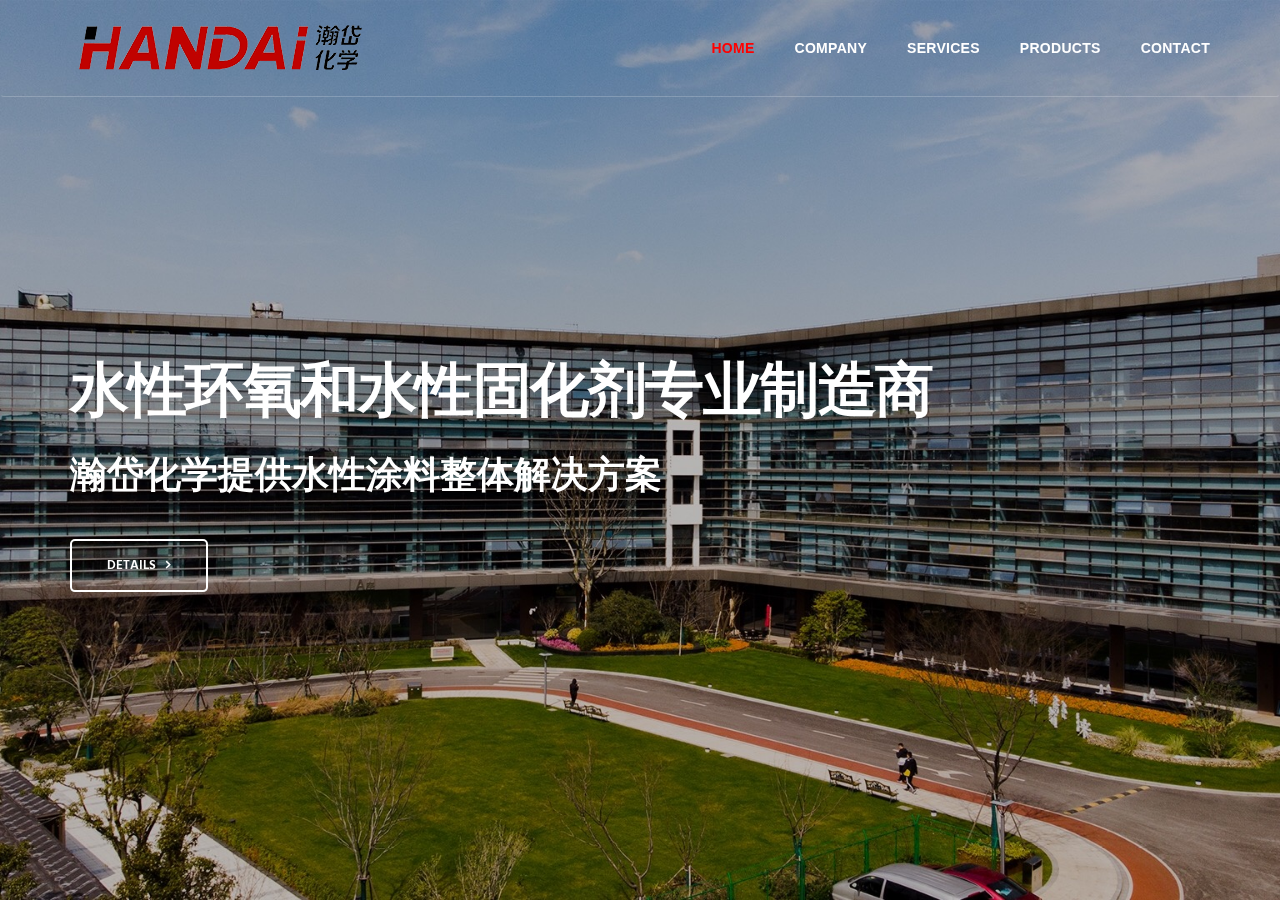
<file: index.html>
<!DOCTYPE html>
<html lang="en" class="no-js">
   
    <head>
        <meta charset="utf-8"/>
        <title>HanDai瀚岱化学</title>
        <meta http-equiv="X-UA-Compatible" content="IE=edge">
        <meta content="width=device-width, initial-scale=1" name="viewport"/>
        <meta content="FlameOnePage freebie theme for web startups by FairTech SEO." name="description"/>
        <meta content="FairTech" name="author"/>
        <link href="http://fonts.googleapis.com/css?family=Hind:300,400,500,600,700" rel="stylesheet" type="text/css">
		<link href="http://netdna.bootstrapcdn.com/font-awesome/4.0.3/css/font-awesome.css" rel="stylesheet">
        <link href="vendor/simple-line-icons/simple-line-icons.min.css" rel="stylesheet" type="text/css"/>
        <link href="vendor/bootstrap/css/bootstrap.min.css" rel="stylesheet" type="text/css"/>
        <link href="css/animate.css" rel="stylesheet">
        <link href="vendor/swiper/css/swiper.min.css" rel="stylesheet" type="text/css"/>
        <link href="css/layout.min.css" rel="stylesheet" type="text/css"/>
        <link rel="shortcut icon" href="favicon.ico"/>
    </head>
   
  
    <body id="body" data-spy="scroll" data-target=".header">

          <header class="header navbar-fixed-top">
              <nav class="navbar" role="navigation">
                <div class="container">
                      <div class="menu-container js_nav-item">
                        <button type="button" class="navbar-toggle" data-toggle="collapse" data-target=".nav-collapse">
                            <span class="sr-only">Toggle navigation</span>
                            <span class="toggle-icon"></span>
                        </button>

                          <div class="logo">
                            <a class="logo-wrap" href="#body">
                                <img class="logo-img logo-img-main" src="img/logo.png" alt="HanDai Logo">
                                <img class="logo-img logo-img-active" src="img/logo-dark.png" alt="HanDai Dark Logo">
                            </a>
                        </div>
                    </div>

                    <div class="collapse navbar-collapse nav-collapse">
					
					<!--div class="language-switcher">
					  <ul class="nav-lang">
                        <li><a class="active" href="#">EN</a></li>
					    <li><a href="#">DE</a></li>
						<li><a href="#">FR</a></li>
					  </ul>
					</div---> 
					
                        <div class="menu-container">
                            <ul class="nav navbar-nav navbar-nav-right">
                                <li class="js_nav-item nav-item"><a class="nav-item-child nav-item-hover" href="#body">Home</a></li>
                                <li class="js_nav-item nav-item"><a class="nav-item-child nav-item-hover" href="#about">Company</a></li>
								<li class="js_nav-item nav-item"><a class="nav-item-child nav-item-hover" href="#services">Services</a></li>
                                <li class="js_nav-item nav-item"><a class="nav-item-child nav-item-hover" href="#products">Products</a></li>
								<!-- <li class="js_nav-item nav-item"><a class="nav-item-child nav-item-hover" href="#work">Credentials</a></li> -->
                                <!-- <li class="js_nav-item nav-item"><a class="nav-item-child nav-item-hover" href="#pricing">Pricing</a></li> -->
                                <li class="js_nav-item nav-item"><a class="nav-item-child nav-item-hover" href="#contact">Contact</a></li>
                            </ul>
                        </div>
                    </div>
                </div>
            </nav>
			</header>
       
        <div id="carousel-example-generic" class="carousel slide" data-ride="carousel">
            <!-- <div class="container">
                <ol class="carousel-indicators">
                    <li data-target="#carousel-example-generic" data-slide-to="0" class="active"></li>
                    <li data-target="#carousel-example-generic" data-slide-to="1"></li>
                </ol>
            </div> -->

            <div class="carousel-inner" role="listbox">
                <div class="item active">
                    <img class="img-responsive" src="img/1920x1080/01.jpg" alt="Slider Image">
                    <div class="container">
                        <div class="carousel-centered">
                            <div class="margin-b-40">
                                <h1 style="margin-top:50px" class="carousel-title">水性环氧和水性固化剂专业制造商</h1><br>
                                <p class="color-white carousel-title2">瀚岱化学提供水性涂料整体解决方案</p>
                            </div>
                            <a href="#" class="btn-theme btn-theme-sm btn-white-brd text-uppercase">Details</a>
                        </div>
                    </div>
                </div>
                <!-- <div class="item">
                    <img class="img-responsive" src="img/1920x1080/02.jpg" alt="Slider Image">
                    <div class="container">
                        <div class="carousel-centered">
                            <div class="margin-b-40">
                                <h2 class="carousel-title">Waterborne Epoxy Resin And Waterborne Hardener Expert</h2>
                                <p class="color-white">HanDai Chemical</p>
                            </div>
                            <a href="#" class="btn-theme btn-theme-sm btn-white-brd text-uppercase">Know More</a>
                        </div>
                    </div>
                </div> -->
            </div>
        </div>
        <!--========== SLIDER ==========-->

     
        <!-- Back To Top -->
        <a href="javascript:void(0);" class="js-back-to-top back-to-top">Top</a>

        <!-- JAVASCRIPTS(Load javascripts at bottom, this will reduce page load time) -->
        <!-- CORE PLUGINS -->
        <script src="vendor/jquery.min.js" type="text/javascript"></script>
        <script src="vendor/jquery-migrate.min.js" type="text/javascript"></script>
        <script src="vendor/bootstrap/js/bootstrap.min.js" type="text/javascript"></script>

        <!-- PAGE LEVEL PLUGINS -->
        <script src="vendor/jquery.easing.js" type="text/javascript"></script>
        <script src="vendor/jquery.back-to-top.js" type="text/javascript"></script>
        <script src="vendor/jquery.smooth-scroll.js" type="text/javascript"></script>
        <script src="vendor/jquery.wow.min.js" type="text/javascript"></script>
        <script src="vendor/swiper/js/swiper.jquery.min.js" type="text/javascript"></script>
        <script src="vendor/masonry/jquery.masonry.pkgd.min.js" type="text/javascript"></script>
        <script src="vendor/masonry/imagesloaded.pkgd.min.js" type="text/javascript"></script>

        <!-- PAGE LEVEL SCRIPTS -->
        <script src="js/layout.min.js" type="text/javascript"></script>
        <script src="js/components/wow.min.js" type="text/javascript"></script>
        <script src="js/components/swiper.min.js" type="text/javascript"></script>
        <script src="js/components/masonry.min.js" type="text/javascript"></script>

    </body>
    <!-- END BODY -->
</html>
</file>
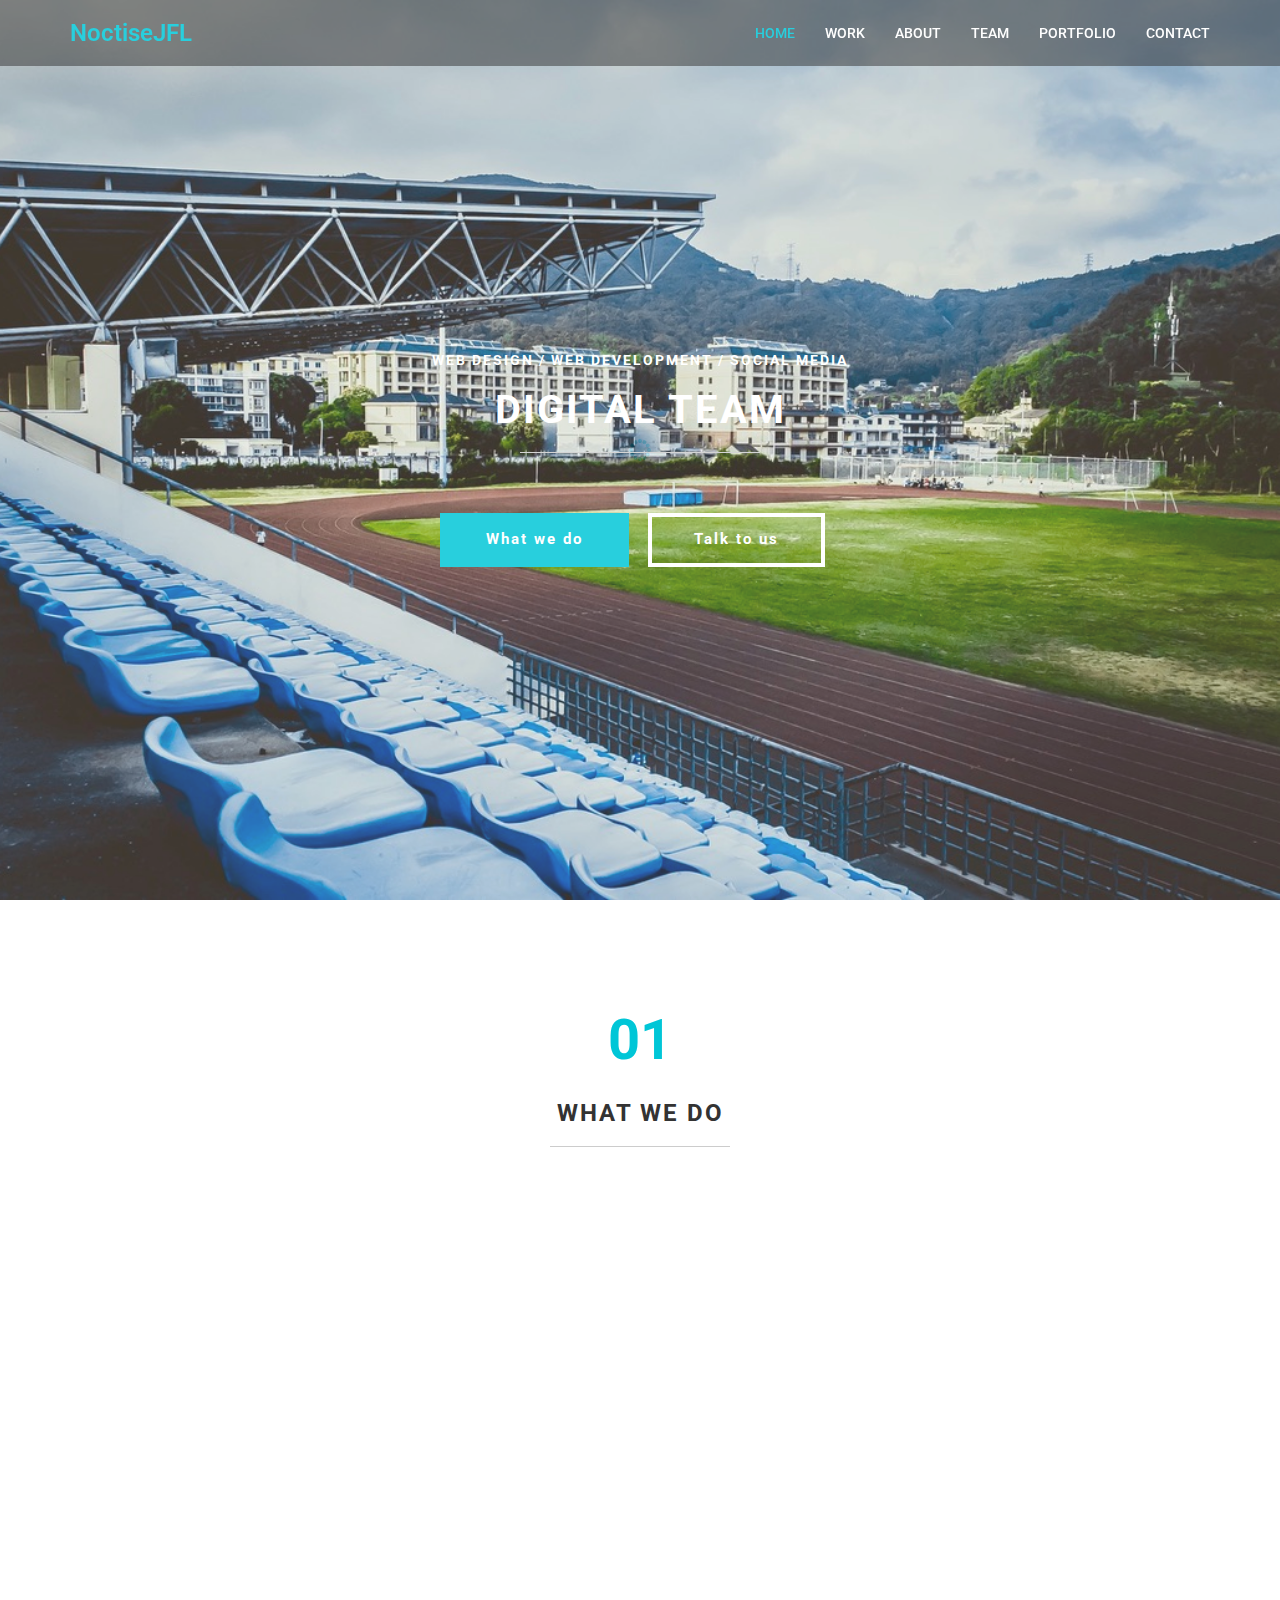
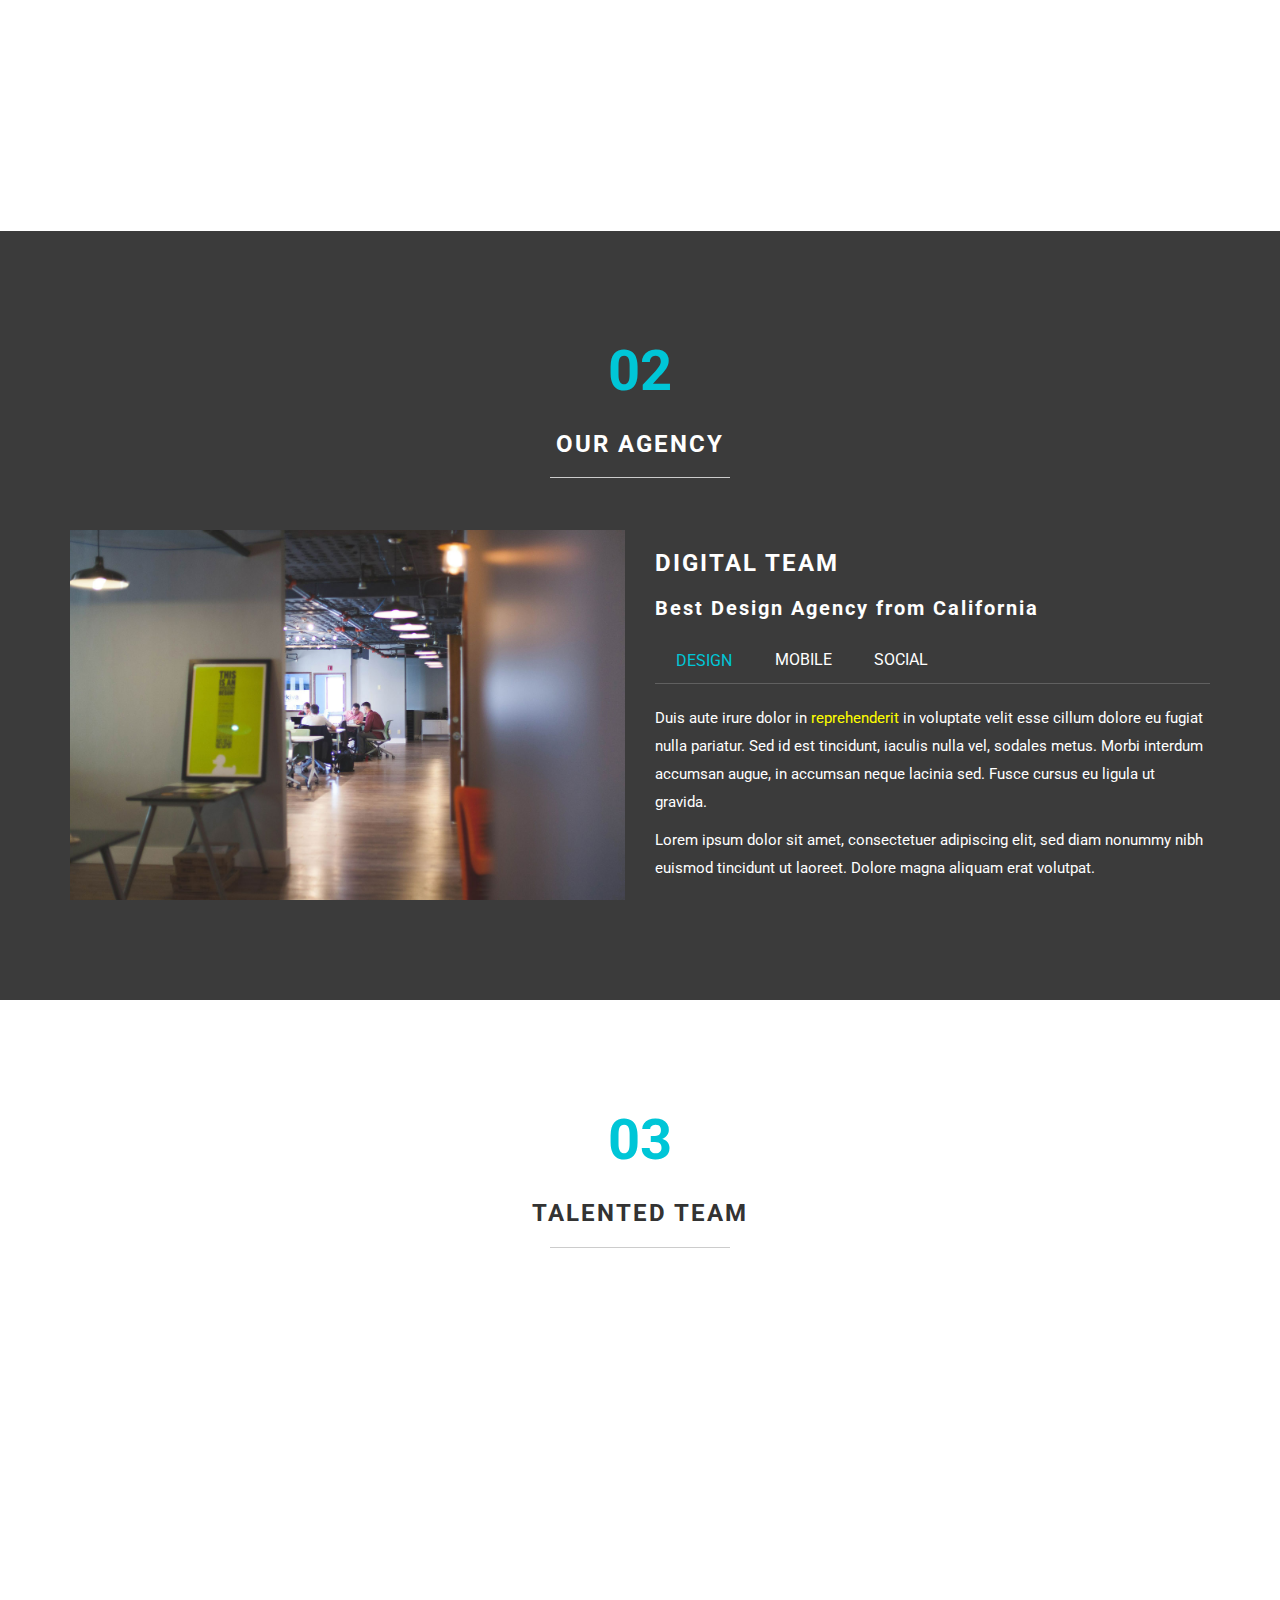
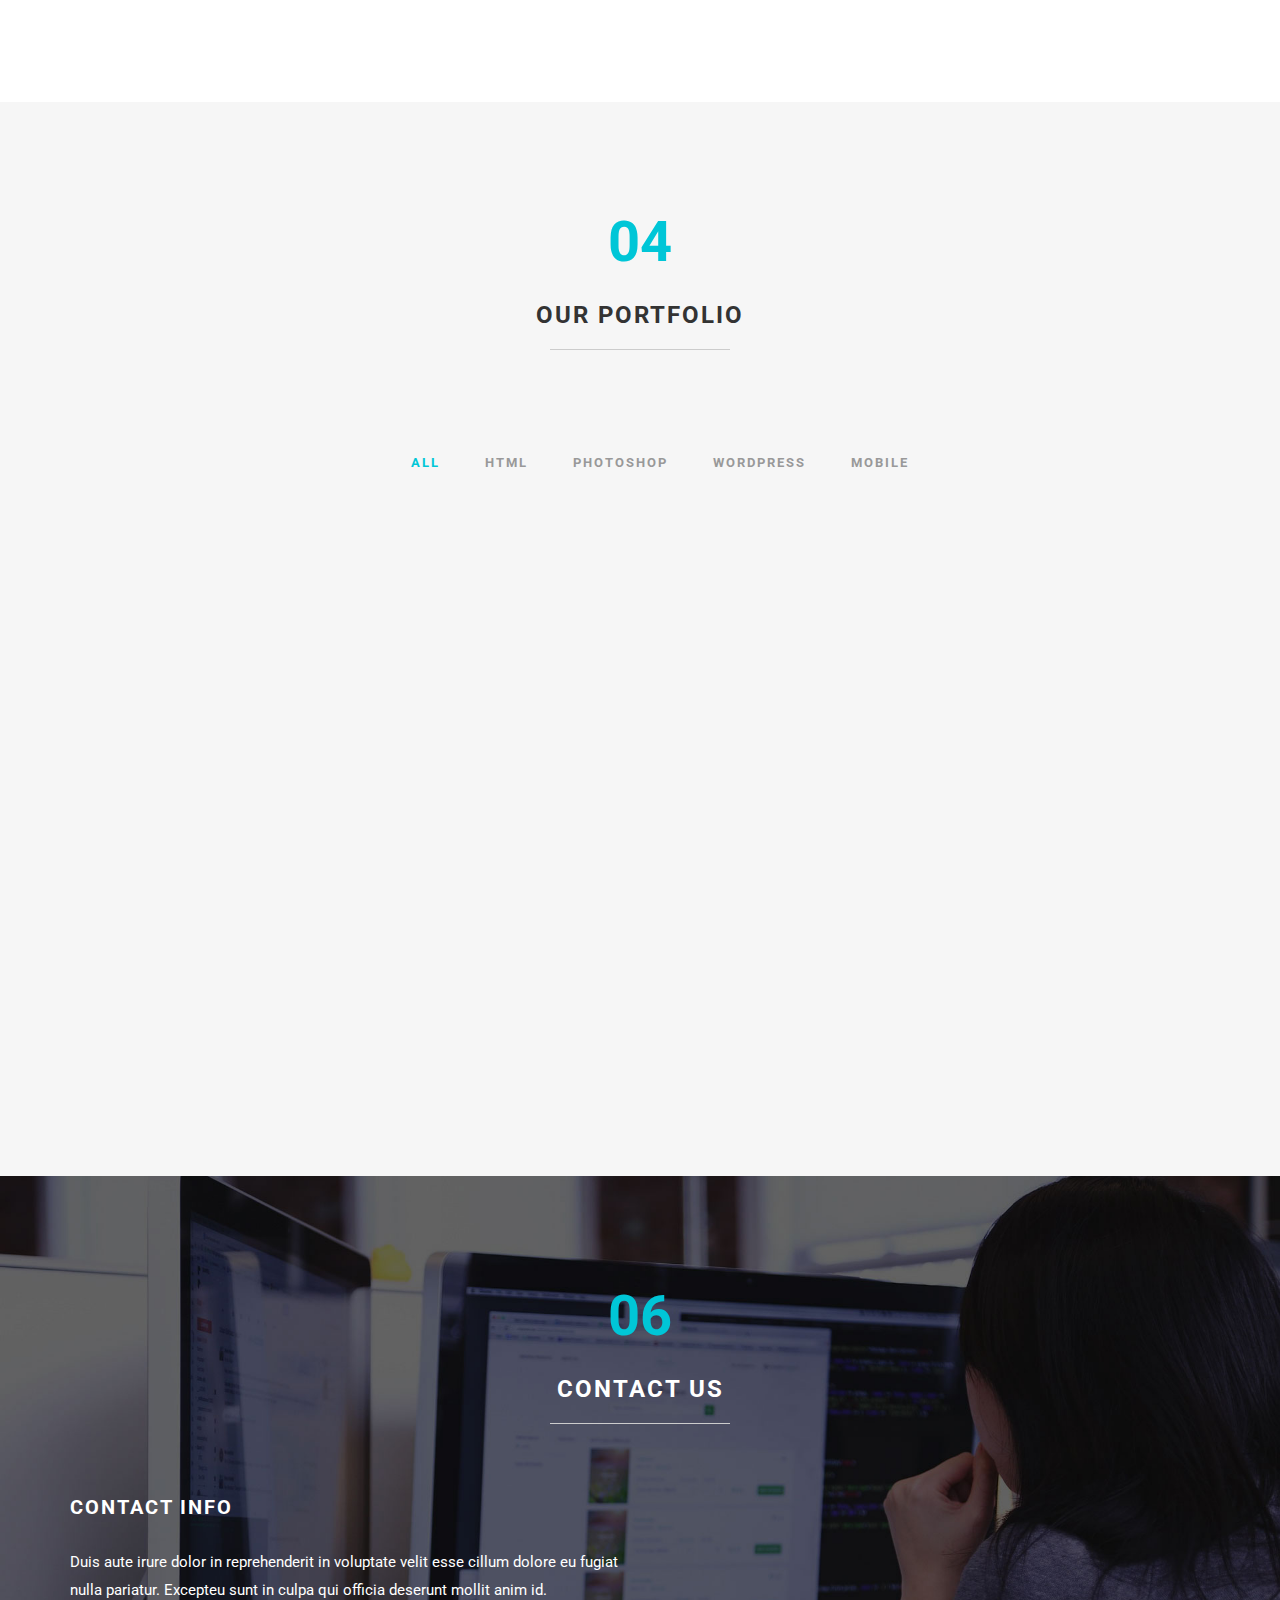
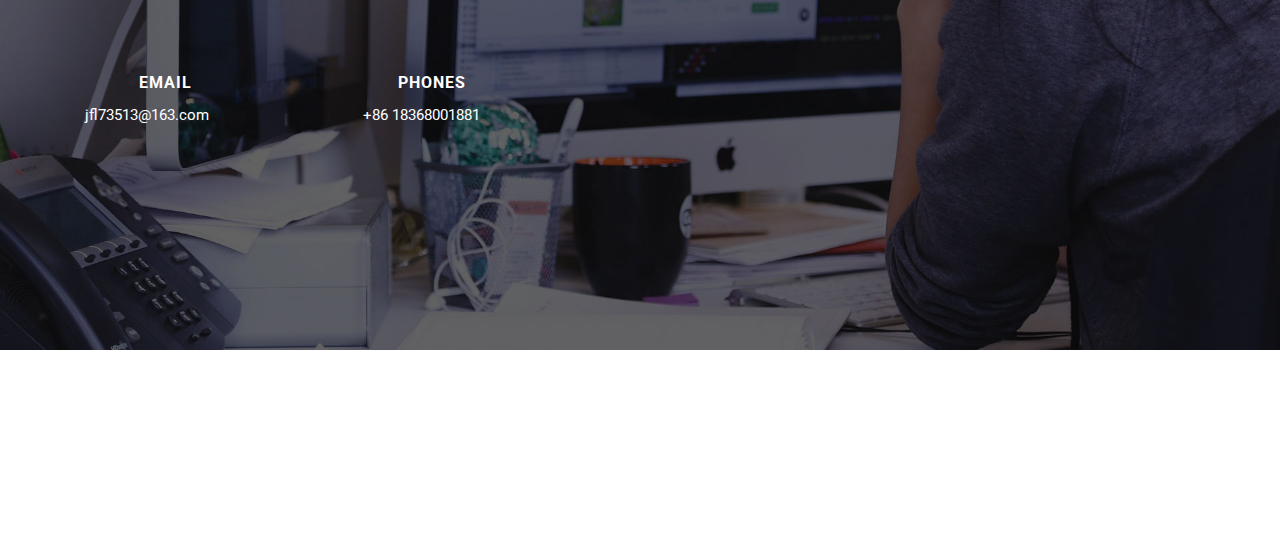
<file: final/index.html>
<!DOCTYPE html>
<html lang="en">
<head>
	<meta charset="utf-8">
	<title>NoctiseJFL</title>
	<meta http-equiv="X-UA-Compatible" content="IE=Edge">
	<meta name="viewport" content="width=device-width, initial-scale=1">
	<meta name="keywords" content="">
	<meta name="description" content="">

	<link rel="stylesheet" href="css/bootstrap.min.css">
	<link rel="stylesheet" href="css/font-awesome.min.css">
	<link rel="stylesheet" href="css/animate.min.css">
	<link rel="stylesheet" href="css/et-line-font.css">
	<link rel="stylesheet" href="css/nivo-lightbox.css">
	<link rel="stylesheet" href="css/nivo_themes/default/default.css">
	<link rel="stylesheet" href="css/style.css">
	<link href='https://fonts.googleapis.com/css?family=Roboto:400,300,500' rel='stylesheet' type='text/css'>
</head>
<body data-spy="scroll" data-target=".navbar-collapse" data-offset="50">

<!-- preloader section -->
<div class="preloader">
	<div class="sk-spinner sk-spinner-circle">
       <div class="sk-circle1 sk-circle"></div>
       <div class="sk-circle2 sk-circle"></div>
       <div class="sk-circle3 sk-circle"></div>
       <div class="sk-circle4 sk-circle"></div>
       <div class="sk-circle5 sk-circle"></div>
       <div class="sk-circle6 sk-circle"></div>
       <div class="sk-circle7 sk-circle"></div>
       <div class="sk-circle8 sk-circle"></div>
       <div class="sk-circle9 sk-circle"></div>
       <div class="sk-circle10 sk-circle"></div>
       <div class="sk-circle11 sk-circle"></div>
       <div class="sk-circle12 sk-circle"></div>
    </div>
</div>

<!-- navigation section -->
<section class="navbar navbar-fixed-top custom-navbar top-nav-collapse" role="navigation" >
	<div class="container" >
		<div class="navbar-header">
			<button class="navbar-toggle" data-toggle="collapse" data-target=".navbar-collapse">
				<span class="icon icon-bar"></span>
				<span class="icon icon-bar"></span>
				<span class="icon icon-bar"></span>
			</button>
			<a href="#" class="navbar-brand">NoctiseJFL</a>
		</div>
		<div class="collapse navbar-collapse">
			<ul class="nav navbar-nav navbar-right">
				<li><a href="#home" class="smoothScroll">HOME</a></li>
				<li><a href="#work" class="smoothScroll">WORK</a></li>
				<li><a href="#about" class="smoothScroll">ABOUT</a></li>
				<li><a href="#team" class="smoothScroll">TEAM</a></li>
				<li><a href="#portfolio" class="smoothScroll">PORTFOLIO</a></li>
				<li><a href="#contact" class="smoothScroll">CONTACT</a></li>
			</ul>
		</div>
	</div>
</section>

<!-- home section -->
<section id="home">
	<div class="container">
		<div class="row">
			<div class="col-md-12 col-sm-12">
				<h3>WEB DESIGN / WEB DEVELOPMENT / SOCIAL MEDIA</h3>
				<h1>DIGITAL TEAM</h1>
				<hr>
				<a href="#work" class="smoothScroll btn btn-danger">What we do</a>
				<a href="#contact" class="smoothScroll btn btn-default">Talk to us</a>
			</div>
		</div>
	</div>		
</section>

<!-- work section -->
<section id="work">
	<div class="container">
		<div class="row">
			<div class="col-md-12 col-sm-12">
				<div class="section-title">
					<strong>01</strong>
					<h1 class="heading bold">WHAT WE DO</h1>
					<hr>
				</div>
			</div>
			<div class="col-lg-4 col-md-4 col-sm-4 wow fadeInUp" data-wow-delay="0.6s">
				<i class="icon-cloud medium-icon"></i>
					<h3>WEB MARKETING</h3>
					<hr>
					<p>Duis aute irure dolor in reprehenderit in voluptate velit esse cillum dolore eu fugiat nulla pariatur. Excepteu sunt in culpa qui officia.</p>
			</div>
			<div class="col-lg-4 col-md-4 col-sm-4 wow fadeInUp" data-wow-delay="0.9s">
				<i class="icon-mobile medium-icon"></i>
					<h3>UI &amp; UX DESIGN</h3>
					<hr>
					<p>Digital Team is free responsive Bootstrap v3.3.5 layout from <a rel="nofollow" href="#" target="_parent">Tooplate</a>. Images are from <a rel="nofollow" href="#" target="_parent">Pixabay</a> free photo website.</p>
			</div>
			<div class="col-lg-4 col-md-4 col-sm-4 wow fadeInUp" data-wow-delay="1s">
				<i class="icon-laptop medium-icon"></i>
					<h3>ECOMMERCE</h3>
					<hr>
					<p>You can edit and use this template for your websites. Please tell your friends about Tooplate. Thank you for visiting our website.</p>
			</div>
			<div class="col-lg-4 col-md-4 col-sm-4 wow fadeInUp" data-wow-delay="1s">
				<i class="icon-compass medium-icon"></i>
					<h3>MOBILE APP</h3>
					<hr>
					<p>Duis aute irure dolor in reprehenderit in voluptate velit esse cillum dolore eu fugiat nulla pariatur. Excepteu sunt in culpa qui officia.</p>
			</div>
			<div class="col-lg-4 col-md-4 col-sm-4 wow fadeInUp" data-wow-delay="1s">
				<i class="icon-chat medium-icon"></i>
					<h3>SOCIAL MEDIA</h3>
					<hr>
					<p>You can easily change icons by looking at <a href="#/blog/resources/how-to-use-and-embed-an-icon-font-on-your-website" target="_blank">ET Line Icons</a>. Excepteu sunt in culpa qui officia. Duis aute irure dolor in reprehenderit.</p>
			</div>
			<div class="col-lg-4 col-md-4 col-sm-4 wow fadeInUp" data-wow-delay="1s">
				<i class="icon-browser medium-icon"></i>
					<h3>RESPONSIVE LAYOUT</h3>
					<hr>
					<p>Duis aute irure dolor in reprehenderit in voluptate velit esse cillum dolore eu fugiat nulla pariatur. Excepteu sunt in culpa qui officia.</p>
			</div>
		</div>
	</div>
</section>

<!-- about section -->
<section id="about">
	<div class="container">
		<div class="row">
			<div class="col-md-12 col-sm-12 text-center">
				<div class="section-title">
					<strong>02</strong>
					<h1 class="heading bold">OUR AGENCY</h1>
					<hr>
				</div>
			</div>
			<div class="col-md-6 col-sm-12">
				<img src="images/about-img.jpg" class="img-responsive" alt="about img">
			</div>
			<div class="col-md-6 col-sm-12">
				<h3 class="bold">DIGITAL TEAM</h3>
				<h1 class="heading bold">Best Design Agency from California</h1>
				<!-- Nav tabs -->
				<ul class="nav nav-tabs" role="tablist">
					<li class="active"><a href="#design" aria-controls="design" role="tab" data-toggle="tab">DESIGN</a></li>
					<li><a href="#mobile" aria-controls="mobile" role="tab" data-toggle="tab">MOBILE</a></li>
					<li><a href="#social" aria-controls="social" role="tab" data-toggle="tab">SOCIAL</a></li>
				</ul>
				<!-- tab panes -->
				<div class="tab-content">
					<div role="tabpanel" class="tab-pane active" id="design">
						<p>Duis aute irure dolor in <a href="#">reprehenderit</a> in voluptate velit esse cillum dolore eu fugiat nulla pariatur. Sed id est tincidunt, iaculis nulla vel, sodales metus. Morbi interdum accumsan augue, in accumsan neque lacinia sed. Fusce cursus eu ligula ut gravida.</p>
						<p>Lorem ipsum dolor sit amet, consectetuer adipiscing elit, sed diam nonummy nibh euismod tincidunt ut laoreet. Dolore magna aliquam erat volutpat.</p>
					</div>
					<div role="tabpanel" class="tab-pane" id="mobile">
						<p>Aenean commodo ligula eget dolor. Lorem ipsum dolor sit amet, consectetuer adipiscing elit. Lorem ipsum dolor sit amet, consectetuer adipiscing elit.</p>
						<p><a href="#">Duis aute irure dolor</a> in reprehenderit in voluptate velit esse cillum dolore eu fugiat nulla pariatur. Lorem ipsum dolor sit amet, consectetuer adipiscing elit, sed diam nonummy nibh euismod tincidunt ut laoreet.</p>
					</div>
					<div role="tabpanel" class="tab-pane" id="social">
						<p>Pellentesque elementum, lacus sit amet <a href="#">hendrerit</a> posuere, quam quam tristique nisi, nec ornare ligula magna id nisl. Donec blandit enim ac semper facilisis. Curabitur eu laoreet mauris, eget fermentum velit.</p>
						<p>Lorem ipsum dolor sit amet, consectetuer adipiscing elit, sed diam nonummy nibh euismod tincidunt ut laoreet. Dolore magna aliquam erat volutpat.</p>
					</div>

				</div>
			</div>
		</div>
	</div>
</section>

<!-- team section -->
<section id="team">
	<div class="container">
		<div class="row">
			<div class="col-md-12 col-sm-12">
				<div class="section-title">
					<strong>03</strong>
					<h1 class="heading bold">TALENTED TEAM</h1>
					<hr>
				</div>
			</div>
			<div class="col-md-3 col-sm-6 wow fadeIn" data-wow-delay="0.9s">
				<div class="team-wrapper">
					<img src="images/team1.jpg" class="img-responsive" alt="team img">
						<div class="team-des">
							<h4>Cindy</h4>
							<h3>Senior Designer</h3>
							<hr>
							<ul class="social-icon">
								<li><a href="#" class="fa fa-facebook wow fadeIn" data-wow-delay="0.3s"></a></li>
								<li><a href="#" class="fa fa-twitter wow fadeIn" data-wow-delay="0.6s"></a></li>
								<li><a href="#" class="fa fa-dribbble wow fadeIn" data-wow-delay="0.9s"></a></li>
							</ul>
						</div>
				</div>
			</div>
			<div class="col-md-3 col-sm-6 wow fadeIn" data-wow-delay="1.3s">
				<div class="team-wrapper">
					<img src="images/team2.jpg" class="img-responsive" alt="team img">
						<div class="team-des">
							<h4>Mary</h4>
							<h3>Core Developer</h3>
							<hr>
							<ul class="social-icon">
								<li><a href="#" class="fa fa-facebook wow fadeIn" data-wow-delay="0.3s"></a></li>
								<li><a href="#" class="fa fa-twitter wow fadeIn" data-wow-delay="0.6s"></a></li>
								<li><a href="#" class="fa fa-dribbble wow fadeIn" data-wow-delay="0.9s"></a></li>
							</ul>
						</div>
				</div>
			</div>
			<div class="col-md-3 col-sm-6 wow fadeIn" data-wow-delay="1.6s">
				<div class="team-wrapper">
					<img src="images/team3.jpg" class="img-responsive" alt="team img">
						<div class="team-des">
							<h4>Linda</h4>
							<h3>Manager</h3>
							<hr>
							<ul class="social-icon">
								<li><a href="#" class="fa fa-facebook wow fadeIn" data-wow-delay="0.3s"></a></li>
								<li><a href="#" class="fa fa-twitter wow fadeIn" data-wow-delay="0.6s"></a></li>
								<li><a href="#" class="fa fa-dribbble wow fadeIn" data-wow-delay="0.9s"></a></li>
							</ul>
						</div>
				</div>
			</div>
			<div class="col-md-3 col-sm-6 wow fadeIn" data-wow-delay="1.6s">
				<div class="team-wrapper">
					<img src="images/team4.jpg" class="img-responsive" alt="team img">
						<div class="team-des">
							<h4>Sandar</h4>
							<h3>Accountant</h3>
							<hr>
							<ul class="social-icon">
								<li><a href="#" class="fa fa-facebook wow fadeIn" data-wow-delay="0.3s"></a></li>
								<li><a href="#" class="fa fa-twitter wow fadeIn" data-wow-delay="0.6s"></a></li>
								<li><a href="#" class="fa fa-dribbble wow fadeIn" data-wow-delay="0.9s"></a></li>
							</ul>
						</div>
				</div>
			</div>
		</div>
	</div>
</section>

<!-- portfolio section -->
<div id="portfolio">
	<div class="container">
		<div class="row">
			<div class="col-md-12 col-sm-12">
				<div class="section-title">
					<strong>04</strong>
					<h1 class="heading bold">OUR PORTFOLIO</h1>
					<hr>
				</div>
				<!-- ISO section -->
				<div class="iso-section">
					<ul class="filter-wrapper clearfix">
                   		 <li><a href="#" data-filter="*" class="selected opc-main-bg">All</a></li>
                   		 <li><a href="#" class="opc-main-bg" data-filter=".html">HTML</a></li>
                   		 <li><a href="#" class="opc-main-bg" data-filter=".photoshop">Photoshop</a></li>
                    	 <li><a href="#" class="opc-main-bg" data-filter=".wordpress">Wordpress</a></li>
                    	 <li><a href="#" class="opc-main-bg" data-filter=".mobile">Mobile</a></li>
               		</ul>
               		<div class="iso-box-section wow fadeIn" data-wow-delay="0.9s">
               			<div class="iso-box-wrapper col4-iso-box">

               				 <div class="iso-box html wordpress mobile col-lg-4 col-md-4 col-sm-6">
               				 	<a href="images/portfolio-img1.jpg" data-lightbox-gallery="portfolio-gallery"><img src="images/portfolio-img1.jpg" alt="portfolio img"></a>
               				 </div>

               				 <div class="iso-box wordpress col-lg-4 col-md-4 col-sm-6">
               				 	<a href="images/portfolio-img2.jpg" data-lightbox-gallery="portfolio-gallery"><img src="images/portfolio-img2.jpg" alt="portfolio img"></a>
               				 </div>

               				 <div class="iso-box html mobile col-lg-4 col-md-4 col-sm-6">
               				 	<a href="images/portfolio-img3.jpg" data-lightbox-gallery="portfolio-gallery"><img src="images/portfolio-img3.jpg" alt="portfolio img"></a>
               				 </div>

               				 <div class="iso-box wordpress col-lg-4 col-md-4 col-sm-6">
               				 	<a href="images/portfolio-img4.jpg" data-lightbox-gallery="portfolio-gallery"><img src="images/portfolio-img4.jpg" alt="portfolio img"></a>
               				 </div>

               				 <div class="iso-box html photoshop col-lg-4 col-md-4 col-sm-6">
               				 	<a href="images/portfolio-img5.jpg" data-lightbox-gallery="portfolio-gallery"><img src="images/portfolio-img5.jpg" alt="portfolio img"></a>
               				 </div>

               				 <div class="iso-box photoshop col-lg-4 col-md-4 col-sm-6">
               				 	<a href="images/portfolio-img6.jpg" data-lightbox-gallery="portfolio-gallery"><img src="images/portfolio-img6.jpg" alt="portfolio img"></a>
               				 </div>

               			</div>
               		</div>

				</div>
			</div>
		</div>
	</div>
</div>		

<!-- pricing section -->
<!-- <section id="pricing">
	<div class="container">
		<div class="row">
			<div class="col-md-12 col-sm-12 text-center">
				<div class="section-title">
					<strong>05</strong>
					<h1 class="heading bold">OUR PRICING</h1>
					<hr>
				</div>
			</div>
			<div class="col-md-4 col-sm-6">
				<div class="plan plan-one wow bounceIn" data-wow-delay="0.3s">
					<div class="plan_title">
						<i class="icon-mobile medium-icon"></i>
						<h3>BASIC</h3>
						<h2>$150 <span>per year</span></h2>
					</div>
					<ul>
                    	<li>100 GB Cloud Storage</li>
						<li>5 Pro Websites</li>
						<li>10 Secured Emails</li>
                        <li>24-hour Support</li>
					</ul>
					<button class="btn btn-warning">Get it now</button>
				</div>
			</div>
			<div class="col-md-4 col-sm-6">
				<div class="plan plan-two wow bounceIn" data-wow-delay="0.3s">
					<div class="plan_title">
						<i class="icon-desktop medium-icon"></i>
						<h3>BUSINESS</h3>
						<h2>$260 <span>per year</span></h2>
					</div>
					<ul>
						<li>200 GB Cloud Storage</li>
						<li>10 Pro Websites</li>
						<li>20 Secured Emails</li>
                        <li>30-Minute Support</li>
					</ul>
					<button class="btn btn-warning">Take this!</button>
				</div>
			</div>
			<div class="col-md-4 col-sm-6">
				<div class="plan plan-three wow bounceIn" data-wow-delay="0.3s">
					<div class="plan_title">
						<i class="icon-cloud medium-icon"></i>
						<h3>PROFESSIONAL</h3>
						<h2>$380 <span>per year</span></h2>
					</div>
					<ul>
						<li>500 GB Cloud Storage</li>
						<li>20 Pro Websites</li>
						<li>40 Secured Emails</li>
                        <li>Live Support</li>
					</ul>
					<button class="btn btn-warning">Buy Now</button>
				</div>
			</div>
		</div>
	</div>		
</section> -->

<!-- contact section -->
<section id="contact">
	<div class="container">
		<div class="row">
			<div class="col-md-12 col-sm-12 text-center">
				<div class="section-title">
					<strong>06</strong>
					<h1 class="heading bold">CONTACT US</h1>
					<hr>
				</div>
			</div>
			<div class="col-md-6 col-sm-12 contact-info">
				<h2 class="heading bold">CONTACT INFO</h2>
				<p>Duis aute irure dolor in reprehenderit in voluptate velit esse cillum dolore eu fugiat nulla pariatur. Excepteu sunt in culpa qui officia deserunt mollit anim id.</p>
				<div class="col-md-6 col-sm-4">
					<h3><i class="icon-envelope medium-icon wow bounceIn" data-wow-delay="0.6s"></i> EMAIL</h3>
					<p>jfl73513@163.com</p>
				</div>
				<div class="col-md-6 col-sm-4">
					<h3><i class="icon-phone medium-icon wow bounceIn" data-wow-delay="0.6s"></i> PHONES</h3>
					<p>+86 18368001881</p>
				</div>
			</div>
			<div class="col-md-6 col-sm-12">
				<form action="#" method="get" class="wow fadeInUp" data-wow-delay="0.6s">
					<div class="col-md-6 col-sm-6">
						<input type="text" class="form-control" placeholder="Name" name="name">
					</div>
					<div class="col-md-6 col-sm-6">
						<input type="email" class="form-control" placeholder="Email" name="email">
					</div>
					<div class="col-md-12 col-sm-12">
						<textarea class="form-control" placeholder="Message" rows="7" name="message"></textarea>
					</div>
					<div class="col-md-offset-4 col-md-8 col-sm-offset-4 col-sm-8">
						<input type="submit" class="form-control" value="SEND MESSAGE">
					</div>
				</form>
			</div>
		</div>
	</div>
</section>

<!-- footer section -->
<footer>
	<div class="container">
		<div class="row">
			<div class="col-md-12 col-sm-12">
				<ul class="social-icon">
					<li><a href="#" class="fa fa-github wow fadeIn" data-wow-delay="0.3s"></a></li>
					<li><a href="#" class="fa fa-qq wow fadeIn" data-wow-delay="0.5s"></a></li>
					<li><a href="#" class="fa fa-weibo wow fadeIn" data-wow-delay="0.7s"></a></li>
					<li><a href="#" class="fa fa-weixin wow fadeIn" data-wow-delay="0.9s"></a></li>
				</ul>
			</div>
		</div>
	</div>
</footer>


<script src="js/jquery.js"></script>
<script src="js/bootstrap.min.js"></script>
<script src="js/smoothscroll.js"></script>
<script src="js/isotope.js"></script>
<script src="js/imagesloaded.min.js"></script>
<script src="js/nivo-lightbox.min.js"></script>
<script src="js/jquery.backstretch.min.js"></script>
<script src="js/wow.min.js"></script>
<script src="js/custom.js"></script>

</body>
</html>
</file>
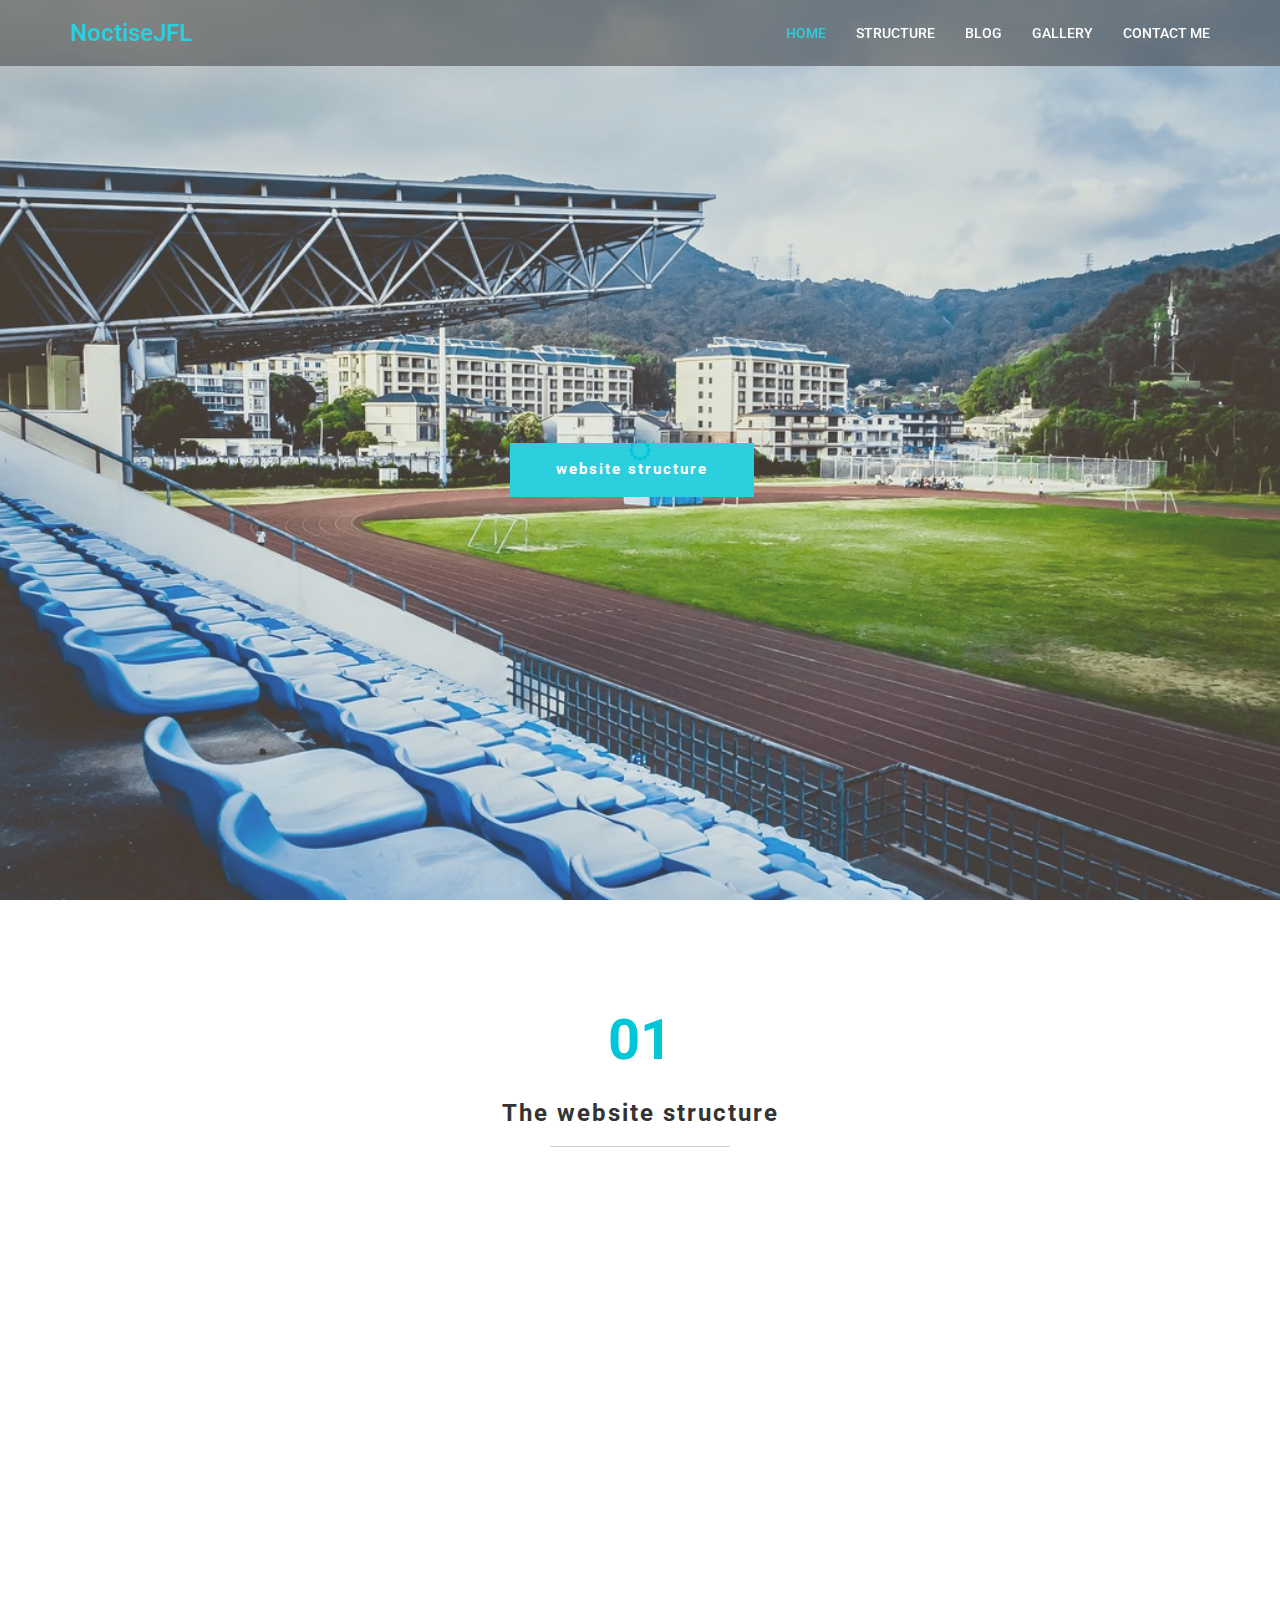
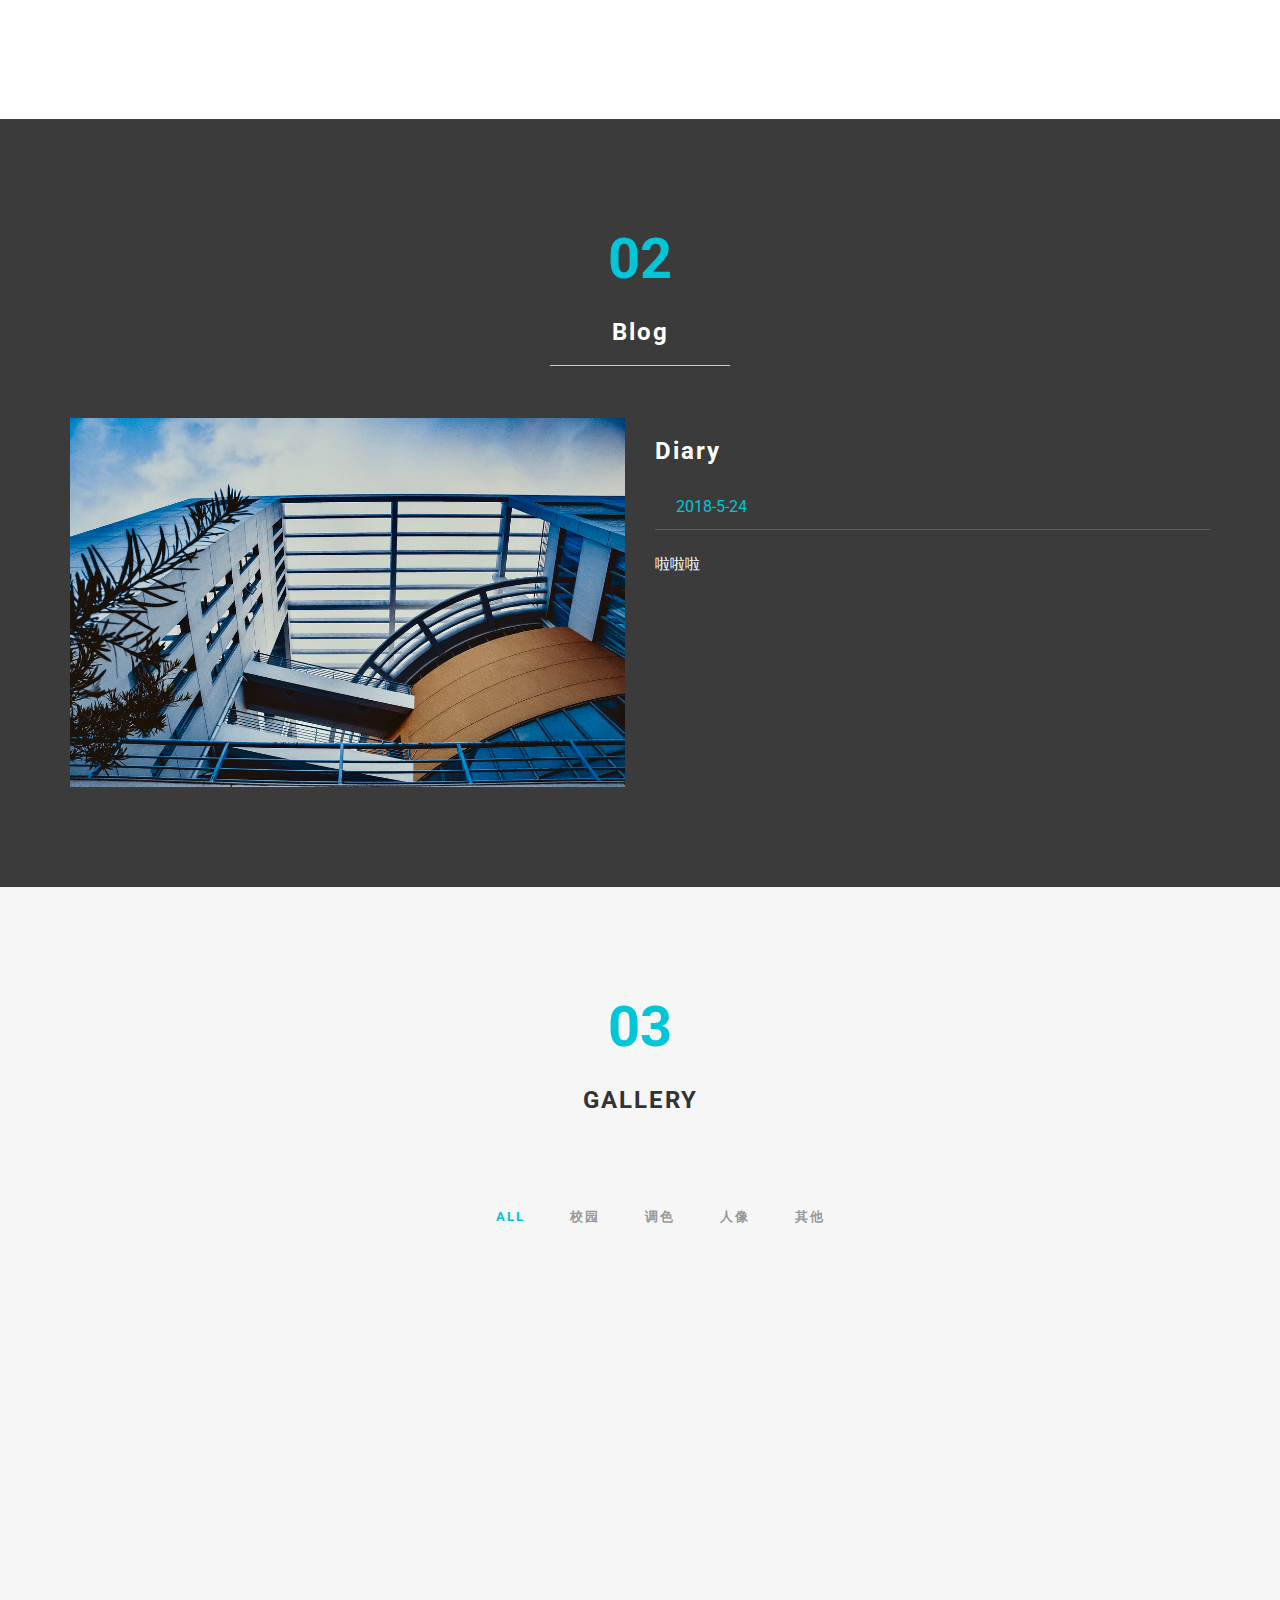
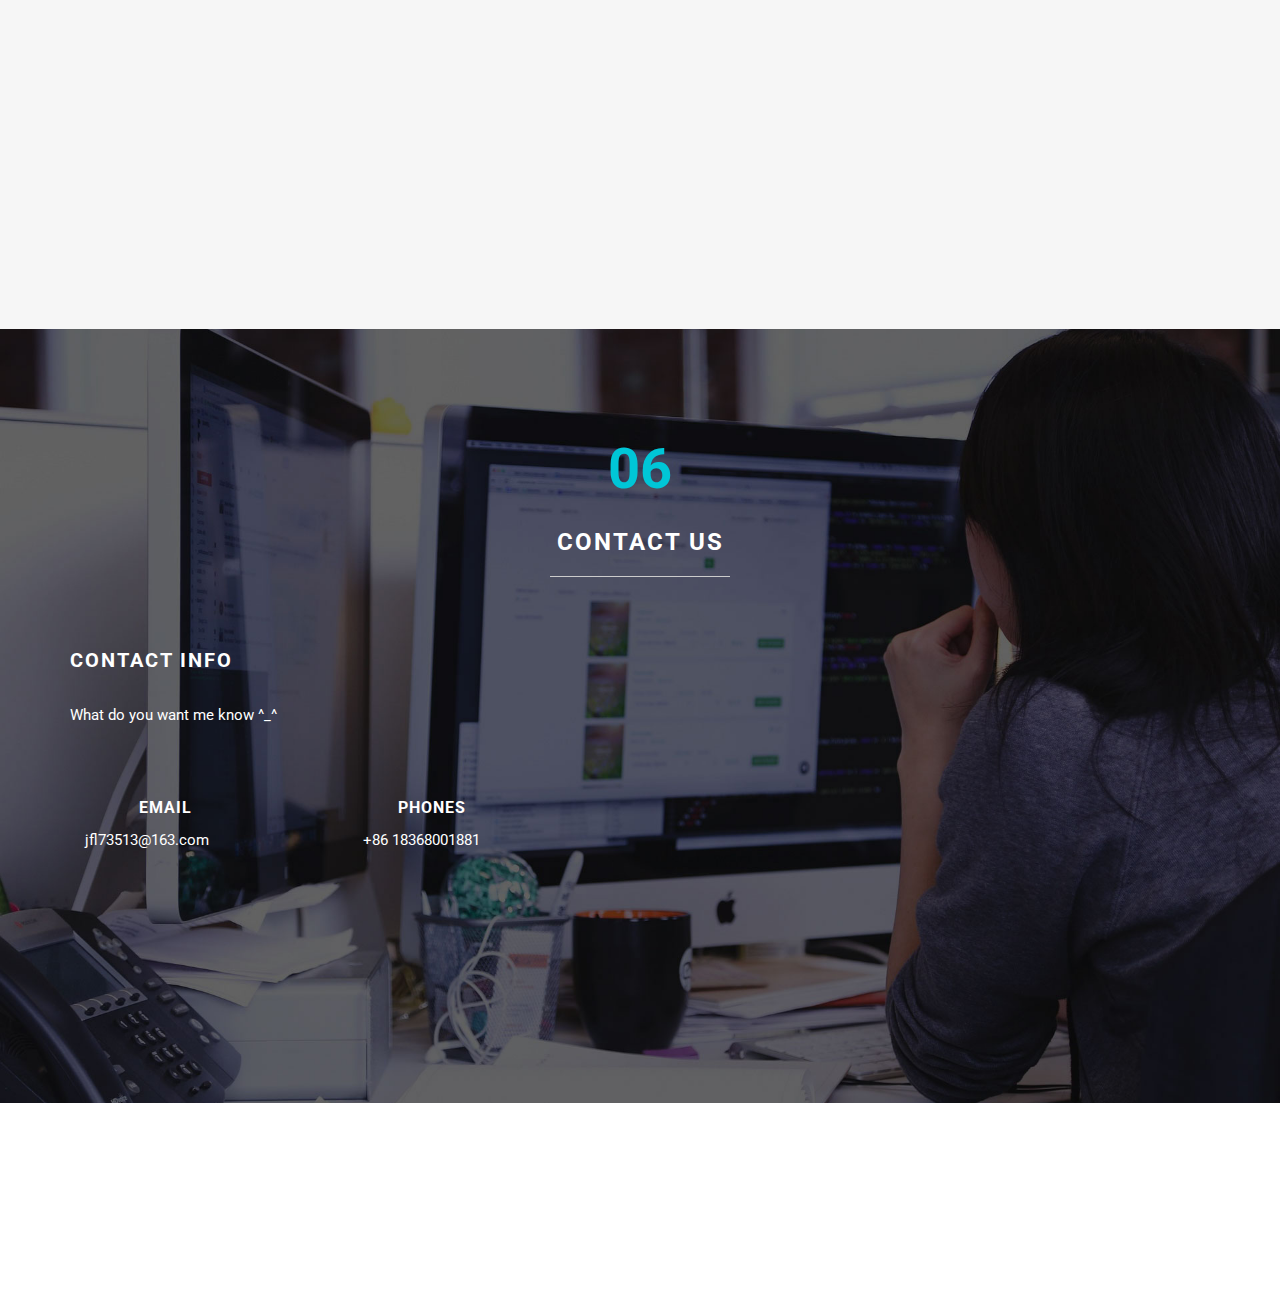
<file: home/index.html>
<!DOCTYPE html>
<html lang="en">

<head>
	<meta charset="utf-8">
	<title>NoctiseJFL</title>
	<meta http-equiv="X-UA-Compatible" content="IE=Edge">
	<meta name="viewport" content="width=device-width, initial-scale=1">
	<meta name="keywords" content="">
	<meta name="description" content="">

	<link rel="stylesheet" href="css/bootstrap.min.css">
	<link rel="stylesheet" href="css/font-awesome.min.css">
	<link rel="stylesheet" href="css/animate.min.css">
	<link rel="stylesheet" href="css/et-line-font.css">
	<link rel="stylesheet" href="css/nivo-lightbox.css">
	<link rel="stylesheet" href="css/nivo_themes/default/default.css">
	<link rel="stylesheet" href="css/style.css">
	<link href='https://fonts.googleapis.com/css?family=Roboto:400,300,500' rel='stylesheet' type='text/css'>
</head>

<body data-spy="scroll" data-target=".navbar-collapse" data-offset="50">

	<!-- preloader section -->
	<div class="preloader">
		<div class="sk-spinner sk-spinner-circle">
			<div class="sk-circle1 sk-circle"></div>
			<div class="sk-circle2 sk-circle"></div>
			<div class="sk-circle3 sk-circle"></div>
			<div class="sk-circle4 sk-circle"></div>
			<div class="sk-circle5 sk-circle"></div>
			<div class="sk-circle6 sk-circle"></div>
			<div class="sk-circle7 sk-circle"></div>
			<div class="sk-circle8 sk-circle"></div>
			<div class="sk-circle9 sk-circle"></div>
			<div class="sk-circle10 sk-circle"></div>
			<div class="sk-circle11 sk-circle"></div>
			<div class="sk-circle12 sk-circle"></div>
		</div>
	</div>

	<!-- navigation section -->
	<section class="navbar navbar-fixed-top custom-navbar top-nav-collapse" role="navigation">
		<div class="container">
			<div class="navbar-header">
				<button class="navbar-toggle" data-toggle="collapse" data-target=".navbar-collapse">
					<span class="icon icon-bar"></span>
					<span class="icon icon-bar"></span>
					<span class="icon icon-bar"></span>
				</button>
				<a href="#" class="navbar-brand">NoctiseJFL</a>
			</div>
			<div class="collapse navbar-collapse">
				<ul class="nav navbar-nav navbar-right">
					<li>
						<a href="#home" class="smoothScroll">HOME</a>
					</li>
					<li>
						<a href="#work" class="smoothScroll">STRUCTURE</a>
					</li>
					<li>
						<a href="#about" class="smoothScroll">BLOG</a>
					</li>
					<li>
						<a href="#portfolio" class="smoothScroll">GALLERY</a>
					</li>
					<li>
						<a href="#contact" class="smoothScroll">CONTACT ME</a>
					</li>
				</ul>
			</div>
		</div>
	</section>

	<!-- home section -->
	<section id="home">
		<div class="container">
			<div class="row">
				<div class="col-md-12 col-sm-12">
					<a href="#work" class="smoothScroll btn btn-danger">website structure</a>
				</div>
			</div>
		</div>
	</section>

	<!-- work section -->
	<section id="work">
		<div class="container">
			<div class="row">
				<div class="col-md-12 col-sm-12">
					<div class="section-title">
						<strong>01</strong>
						<h1 class="heading bold">The website structure</h1>
						<hr>
					</div>
				</div>
				<div class="col-lg-4 col-md-4 col-sm-4 wow fadeInUp" data-wow-delay="0.6s">
					<a href="../index.html">
						<i class="icon-laptop medium-icon"></i>
					</a>
					<h3>Welcome</h3>
					<hr>
					<p>click here you will be back</p>


				</div>
				<div class="col-lg-4 col-md-4 col-sm-4 wow fadeInUp" data-wow-delay="0.9s">
					<a href="#about" class="smoothScroll">
						<i class="icon-mobile medium-icon"></i>
					</a>
					<h3>Blog application</h3>
					<hr>
					<p>empty now ...</p>
				</div>
				<div class="col-lg-4 col-md-4 col-sm-4 wow fadeInUp" data-wow-delay="1s">
					<a href="#portfolio" class="smoothScroll">
						<i class="icon-pictures medium-icon"></i>
					</a>
					<h3>Gallery</h3>
					<hr>
					<p>You will see the pic by NoctiseJFL</p>
				</div>

				<div class="col-lg-4 col-md-4 col-sm-4 wow fadeInUp" data-wow-delay="1s">
					<a href="">
						<i class="icon-compass medium-icon"></i>
					</a>
					<h3>photograph-fall</h3>
					<hr>
					<p>see my photo with fall</p>
				</div>
				<div class="col-lg-4 col-md-4 col-sm-4 wow fadeInUp" data-wow-delay="1s">
					<a href="#contact" class="smoothScroll">
						<i class="icon-chat medium-icon"></i>
					</a>
					<h3>Contact Me</h3>
					<hr>
					<p>leave the massage to prove you had come</p>
				</div>
				<div class="col-lg-4 col-md-4 col-sm-4 wow fadeInUp" data-wow-delay="1s">
					<i class="icon-caution medium-icon"></i>
					<h3>Coming soon...</h3>
					<hr>
					<p></p>
				</div>
			</div>
		</div>
	</section>

	<!-- about section -->
	<section id="about">
		<div class="container">
			<div class="row">
				<div class="col-md-12 col-sm-12 text-center">
					<div class="section-title">
						<strong>02</strong>
						<h1 class="heading bold">Blog</h1>
						<hr>
					</div>
				</div>
				<div class="col-md-6 col-sm-12">
					<img src="images/about-img.jpg" class="img-responsive" alt="about img">
				</div>
				<div class="col-md-6 col-sm-12">
					<h3 class="bold">Diary</h3>
					<h1 class="heading bold"></h1>
					<!-- Nav tabs -->
					<ul class="nav nav-tabs" role="tablist">
						<li class="active">
							<a href="#design" aria-controls="design" role="tab" data-toggle="tab">2018-5-24</a>
						</li>
						<li>
							<a href="#mobile" aria-controls="mobile" role="tab" data-toggle="tab"></a>
						</li>
						<li>
							<a href="#social" aria-controls="social" role="tab" data-toggle="tab"></a>
						</li>
					</ul>
					<!-- tab panes -->
					<div class="tab-content">
						<div role="tabpanel" class="tab-pane active" id="design">
							<p>啦啦啦</p>
						</div>
						<div role="tabpanel" class="tab-pane" id="mobile">
							<p></p>
						</div>
						<div role="tabpanel" class="tab-pane" id="social">
							<p></p>
						</div>

					</div>
				</div>
			</div>
		</div>
	</section>


	<!-- portfolio section -->
	<div id="portfolio">
		<div class="container">
			<div class="row">
				<div class="col-md-12 col-sm-12">
					<div class="section-title">
						<strong>03</strong>
						<h1 class="heading bold">GALLERY</h1>
					</div>
					<!-- ISO section -->
					<div class="iso-section">
						<ul class="filter-wrapper clearfix">
							<li>
								<a href="#" data-filter="*" class="selected opc-main-bg">All</a>
							</li>
							<li>
								<a href="#" class="opc-main-bg" data-filter=".html">校园</a>
							</li>
							<li>
								<a href="#" class="opc-main-bg" data-filter=".photoshop">调色</a>
							</li>
							<li>
								<a href="#" class="opc-main-bg" data-filter=".wordpress">人像</a>
							</li>
							<li>
								<a href="#" class="opc-main-bg" data-filter=".mobile">其他</a>
							</li>
						</ul>
						<div class="iso-box-section wow fadeIn" data-wow-delay="0.9s">
							<div class="iso-box-wrapper col4-iso-box">

								<div class="iso-box html wordpress mobile col-lg-4 col-md-4 col-sm-6">
									<a href="images/portfolio-img1.jpg" data-lightbox-gallery="portfolio-gallery">
										<img src="images/portfolio-img1.jpg" alt="portfolio img">
									</a>
								</div>

								<div class="iso-box wordpress col-lg-4 col-md-4 col-sm-6">
									<a href="images/portfolio-img2.jpg" data-lightbox-gallery="portfolio-gallery">
										<img src="images/portfolio-img2.jpg" alt="portfolio img">
									</a>
								</div>

								<div class="iso-box html mobile col-lg-4 col-md-4 col-sm-6">
									<a href="images/portfolio-img3.jpg" data-lightbox-gallery="portfolio-gallery">
										<img src="images/portfolio-img3.jpg" alt="portfolio img">
									</a>
								</div>

								<div class="iso-box wordpress col-lg-4 col-md-4 col-sm-6">
									<a href="images/portfolio-img4.jpg" data-lightbox-gallery="portfolio-gallery">
										<img src="images/portfolio-img4.jpg" alt="portfolio img">
									</a>
								</div>

								<div class="iso-box html photoshop col-lg-4 col-md-4 col-sm-6">
									<a href="images/portfolio-img5.jpg" data-lightbox-gallery="portfolio-gallery">
										<img src="images/portfolio-img5.jpg" alt="portfolio img">
									</a>
								</div>

								<div class="iso-box photoshop col-lg-4 col-md-4 col-sm-6">
									<a href="images/portfolio-img6.jpg" data-lightbox-gallery="portfolio-gallery">
										<img src="images/portfolio-img6.jpg" alt="portfolio img">
									</a>
								</div>

							</div>
						</div>

					</div>
				</div>
			</div>
		</div>
	</div>

	<!-- contact section -->
	<section id="contact">
		<div class="container">
			<div class="row">
				<div class="col-md-12 col-sm-12 text-center">
					<div class="section-title">
						<strong>06</strong>
						<h1 class="heading bold">CONTACT US</h1>
						<hr>
					</div>
				</div>
				<div class="col-md-6 col-sm-12 contact-info">
					<h2 class="heading bold">CONTACT INFO</h2>
					<p>What do you want me know ^_^</p>
					<div class="col-md-6 col-sm-4">
						<h3>
							<i class="icon-envelope medium-icon wow bounceIn" data-wow-delay="0.6s"></i> EMAIL</h3>
						<p>jfl73513@163.com</p>
					</div>
					<div class="col-md-6 col-sm-4">
						<h3>
							<i class="icon-phone medium-icon wow bounceIn" data-wow-delay="0.6s"></i> PHONES</h3>
						<p>+86 18368001881</p>
					</div>
				</div>
				<div class="col-md-6 col-sm-12">
					<form action="#" method="get" class="wow fadeInUp" data-wow-delay="0.6s">
						<div class="col-md-6 col-sm-6">
							<input type="text" class="form-control" placeholder="Name" name="name">
						</div>
						<div class="col-md-6 col-sm-6">
							<input type="email" class="form-control" placeholder="Email" name="email">
						</div>
						<div class="col-md-12 col-sm-12">
							<textarea class="form-control" placeholder="Message" rows="7" name="message"></textarea>
						</div>
						<div class="col-md-offset-4 col-md-8 col-sm-offset-4 col-sm-8">
							<input type="submit" class="form-control" value="SEND MESSAGE">
						</div>
					</form>
				</div>
			</div>
		</div>
	</section>

	<!-- footer section -->
	<footer>
		<div class="container">
			<div class="row">
				<div class="col-md-12 col-sm-12">
					<ul class="social-icon">
						<li>
							<a href="#" class="fa fa-github wow fadeIn" data-wow-delay="0.3s"></a>
						</li>
						<li>
							<a href="#" class="fa fa-qq wow fadeIn" data-wow-delay="0.5s"></a>
						</li>
						<li>
							<a href="#" class="fa fa-weibo wow fadeIn" data-wow-delay="0.7s"></a>
						</li>
						<li>
							<a href="#" class="fa fa-weixin wow fadeIn" data-wow-delay="0.9s"></a>
						</li>
					</ul>
				</div>
			</div>
		</div>
	</footer>


	<script src="js/jquery.js"></script>
	<script src="js/bootstrap.min.js"></script>
	<script src="js/smoothscroll.js"></script>
	<script src="js/isotope.js"></script>
	<script src="js/imagesloaded.min.js"></script>
	<script src="js/nivo-lightbox.min.js"></script>
	<script src="js/jquery.backstretch.min.js"></script>
	<script src="js/wow.min.js"></script>
	<script src="js/custom.js"></script>

</body>

</html>
</file>
<file: final/css/et-line-font.css>
@font-face {
	font-family: 'et-line';
	src:url('../fonts/et-line.eot');
	src:url('../fonts/et-line.eot?#iefix') format('embedded-opentype'),
		url('../fonts/et-line.woff') format('woff'),
		url('../fonts/et-line.ttf') format('truetype'),
		url('../fonts/et-line.svg#et-line') format('svg');
	font-weight: normal;
	font-style: normal;
}

/* Use the following CSS code if you want to use data attributes for inserting your icons */
[data-icon]:before {
	font-family: 'et-line';
	content: attr(data-icon);
	speak: none;
	font-size: 40px;
	font-weight: normal;
	font-variant: normal;
	text-transform: none;
	line-height: 1;
	-webkit-font-smoothing: antialiased;
	-moz-osx-font-smoothing: grayscale;
	display:inline-block;
}

/* Use the following CSS code if you want to have a class per icon */
/*
Instead of a list of all class selectors,
you can use the generic selector below, but it's slower:
[class*="icon-"] {
*/
.icon-mobile, .icon-laptop, .icon-desktop, .icon-tablet, .icon-phone, .icon-document, .icon-documents, .icon-search, .icon-clipboard, .icon-newspaper, .icon-notebook, .icon-book-open, .icon-browser, .icon-calendar, .icon-presentation, .icon-picture, .icon-pictures, .icon-video, .icon-camera, .icon-printer, .icon-toolbox, .icon-briefcase, .icon-wallet, .icon-gift, .icon-bargraph, .icon-grid, .icon-expand, .icon-focus, .icon-edit, .icon-adjustments, .icon-ribbon, .icon-hourglass, .icon-lock, .icon-megaphone, .icon-shield, .icon-trophy, .icon-flag, .icon-map, .icon-puzzle, .icon-basket, .icon-envelope, .icon-streetsign, .icon-telescope, .icon-gears, .icon-key, .icon-paperclip, .icon-attachment, .icon-pricetags, .icon-lightbulb, .icon-layers, .icon-pencil, .icon-tools, .icon-tools-2, .icon-scissors, .icon-paintbrush, .icon-magnifying-glass, .icon-circle-compass, .icon-linegraph, .icon-mic, .icon-strategy, .icon-beaker, .icon-caution, .icon-recycle, .icon-anchor, .icon-profile-male, .icon-profile-female, .icon-bike, .icon-wine, .icon-hotairballoon, .icon-globe, .icon-genius, .icon-map-pin, .icon-dial, .icon-chat, .icon-heart, .icon-cloud, .icon-upload, .icon-download, .icon-target, .icon-hazardous, .icon-piechart, .icon-speedometer, .icon-global, .icon-compass, .icon-lifesaver, .icon-clock, .icon-aperture, .icon-quote, .icon-scope, .icon-alarmclock, .icon-refresh, .icon-happy, .icon-sad, .icon-facebook, .icon-twitter, .icon-googleplus, .icon-rss, .icon-tumblr, .icon-linkedin, .icon-dribbble {
	font-family: 'et-line';
	speak: none;
	font-style: normal;
	font-weight: normal;
	font-variant: normal;
	text-transform: none;
	line-height: 1;
	-webkit-font-smoothing: antialiased;
	-moz-osx-font-smoothing: grayscale;
	display:inline-block;
}
.icon-mobile:before {
	content: "\e000";
}
.icon-laptop:before {
	content: "\e001";
}
.icon-desktop:before {
	content: "\e002";
}
.icon-tablet:before {
	content: "\e003";
}
.icon-phone:before {
	content: "\e004";
}
.icon-document:before {
	content: "\e005";
}
.icon-documents:before {
	content: "\e006";
}
.icon-search:before {
	content: "\e007";
}
.icon-clipboard:before {
	content: "\e008";
}
.icon-newspaper:before {
	content: "\e009";
}
.icon-notebook:before {
	content: "\e00a";
}
.icon-book-open:before {
	content: "\e00b";
}
.icon-browser:before {
	content: "\e00c";
}
.icon-calendar:before {
	content: "\e00d";
}
.icon-presentation:before {
	content: "\e00e";
}
.icon-picture:before {
	content: "\e00f";
}
.icon-pictures:before {
	content: "\e010";
}
.icon-video:before {
	content: "\e011";
}
.icon-camera:before {
	content: "\e012";
}
.icon-printer:before {
	content: "\e013";
}
.icon-toolbox:before {
	content: "\e014";
}
.icon-briefcase:before {
	content: "\e015";
}
.icon-wallet:before {
	content: "\e016";
}
.icon-gift:before {
	content: "\e017";
}
.icon-bargraph:before {
	content: "\e018";
}
.icon-grid:before {
	content: "\e019";
}
.icon-expand:before {
	content: "\e01a";
}
.icon-focus:before {
	content: "\e01b";
}
.icon-edit:before {
	content: "\e01c";
}
.icon-adjustments:before {
	content: "\e01d";
}
.icon-ribbon:before {
	content: "\e01e";
}
.icon-hourglass:before {
	content: "\e01f";
}
.icon-lock:before {
	content: "\e020";
}
.icon-megaphone:before {
	content: "\e021";
}
.icon-shield:before {
	content: "\e022";
}
.icon-trophy:before {
	content: "\e023";
}
.icon-flag:before {
	content: "\e024";
}
.icon-map:before {
	content: "\e025";
}
.icon-puzzle:before {
	content: "\e026";
}
.icon-basket:before {
	content: "\e027";
}
.icon-envelope:before {
	content: "\e028";
}
.icon-streetsign:before {
	content: "\e029";
}
.icon-telescope:before {
	content: "\e02a";
}
.icon-gears:before {
	content: "\e02b";
}
.icon-key:before {
	content: "\e02c";
}
.icon-paperclip:before {
	content: "\e02d";
}
.icon-attachment:before {
	content: "\e02e";
}
.icon-pricetags:before {
	content: "\e02f";
}
.icon-lightbulb:before {
	content: "\e030";
}
.icon-layers:before {
	content: "\e031";
}
.icon-pencil:before {
	content: "\e032";
}
.icon-tools:before {
	content: "\e033";
}
.icon-tools-2:before {
	content: "\e034";
}
.icon-scissors:before {
	content: "\e035";
}
.icon-paintbrush:before {
	content: "\e036";
}
.icon-magnifying-glass:before {
	content: "\e037";
}
.icon-circle-compass:before {
	content: "\e038";
}
.icon-linegraph:before {
	content: "\e039";
}
.icon-mic:before {
	content: "\e03a";
}
.icon-strategy:before {
	content: "\e03b";
}
.icon-beaker:before {
	content: "\e03c";
}
.icon-caution:before {
	content: "\e03d";
}
.icon-recycle:before {
	content: "\e03e";
}
.icon-anchor:before {
	content: "\e03f";
}
.icon-profile-male:before {
	content: "\e040";
}
.icon-profile-female:before {
	content: "\e041";
}
.icon-bike:before {
	content: "\e042";
}
.icon-wine:before {
	content: "\e043";
}
.icon-hotairballoon:before {
	content: "\e044";
}
.icon-globe:before {
	content: "\e045";
}
.icon-genius:before {
	content: "\e046";
}
.icon-map-pin:before {
	content: "\e047";
}
.icon-dial:before {
	content: "\e048";
}
.icon-chat:before {
	content: "\e049";
}
.icon-heart:before {
	content: "\e04a";
}
.icon-cloud:before {
	content: "\e04b";
}
.icon-upload:before {
	content: "\e04c";
}
.icon-download:before {
	content: "\e04d";
}
.icon-target:before {
	content: "\e04e";
}
.icon-hazardous:before {
	content: "\e04f";
}
.icon-piechart:before {
	content: "\e050";
}
.icon-speedometer:before {
	content: "\e051";
}
.icon-global:before {
	content: "\e052";
}
.icon-compass:before {
	content: "\e053";
}
.icon-lifesaver:before {
	content: "\e054";
}
.icon-clock:before {
	content: "\e055";
}
.icon-aperture:before {
	content: "\e056";
}
.icon-quote:before {
	content: "\e057";
}
.icon-scope:before {
	content: "\e058";
}
.icon-alarmclock:before {
	content: "\e059";
}
.icon-refresh:before {
	content: "\e05a";
}
.icon-happy:before {
	content: "\e05b";
}
.icon-sad:before {
	content: "\e05c";
}
.icon-facebook:before {
	content: "\e05d";
}
.icon-twitter:before {
	content: "\e05e";
}
.icon-googleplus:before {
	content: "\e05f";
}
.icon-rss:before {
	content: "\e060";
}
.icon-tumblr:before {
	content: "\e061";
}
.icon-linkedin:before {
	content: "\e062";
}
.icon-dribbble:before {
	content: "\e063";
}
</file>
<file: final/css/style.css>
body {
    background: #ffffff;
    font-family: 'Roboto', sans-serif;
    font-weight: 400;
    position: relative;
  }


html, body {
     width: 100%;
     overflow-x: hidden;
  }

h1, h2, h3, h4 {
  font-weight: bold;
  letter-spacing: 2px;
}

.heading {
  font-size: 20px;
}
.subheading {
  font-size: 14px;
  font-weight: bold;
  padding-bottom: 60px;
}
.bold {
  font-weight: bold;
}

p {
  line-height: 28px;
  font-size: 15px;
}

a {
  outline: none !important;
}

hr {
  width: 180px;
  border-color: #CCC;
}

.section-title strong {
	color: #00C6D7;
  	font-size: 56px;
}

.section-title h1 {
	font-size: 24px;
}

.section-title {
  padding-bottom: 32px;
}

.medium-icon {
  font-size: 32px !important;
}

#work,#about, #team, 
#portfolio, #pricing, #contact {
   padding-top: 100px;
  padding-bottom: 100px;
}

.tlinks{text-indent:-9999px;height:0;line-height:0;font-size:0;overflow:hidden;}
/* ==========================================================================
preloader section
========================================================================== */
.preloader {
    position: fixed;
    top: 0;
    left: 0;
    width: 100%;
    height: 100%;
    z-index: 99999;
    display: -webkit-flex;
    display: -ms-flexbox;
    display: flex;
    -webkit-flex-flow: row nowrap;
        -ms-flex-flow: row nowrap;
            flex-flow: row nowrap;
    -webkit-justify-content: center;
        -ms-flex-pack: center;
            justify-content: center;
    -webkit-align-items: center;
        -ms-flex-align: center;
            align-items: center;
    background: none repeat scroll 0 0 #fff;
}
.sk-spinner-circle.sk-spinner {
  width: 22px;
  height: 22px;
  position: relative; }
.sk-spinner-circle .sk-circle {
  width: 100%;
  height: 100%;
  position: absolute;
  left: 0;
  top: 0; }
.sk-spinner-circle .sk-circle:before {
  content: '';
  display: block;
  margin: 0 auto;
  width: 20%;
  height: 20%;
  background-color: #00c6d7;
  border-radius: 100%;
  -webkit-animation: sk-circleBounceDelay 1.2s infinite ease-in-out;
          animation: sk-circleBounceDelay 1.2s infinite ease-in-out;
  /* Prevent first frame from flickering when animation starts */
  -webkit-animation-fill-mode: both;
          animation-fill-mode: both; }
.sk-spinner-circle .sk-circle2 {
  -webkit-transform: rotate(30deg);
          transform: rotate(30deg); }
.sk-spinner-circle .sk-circle3 {
  -webkit-transform: rotate(60deg);
          transform: rotate(60deg); }
.sk-spinner-circle .sk-circle4 {
  -webkit-transform: rotate(90deg);
          transform: rotate(90deg); }
.sk-spinner-circle .sk-circle5 {
  -webkit-transform: rotate(120deg);
          transform: rotate(120deg); }
.sk-spinner-circle .sk-circle6 {
  -webkit-transform: rotate(150deg);
          transform: rotate(150deg); }
.sk-spinner-circle .sk-circle7 {
  -webkit-transform: rotate(180deg);
          transform: rotate(180deg); }
.sk-spinner-circle .sk-circle8 {
  -webkit-transform: rotate(210deg);
          transform: rotate(210deg); }
.sk-spinner-circle .sk-circle9 {
  -webkit-transform: rotate(240deg);
          transform: rotate(240deg); }
.sk-spinner-circle .sk-circle10 {
  -webkit-transform: rotate(270deg);
          transform: rotate(270deg); }
.sk-spinner-circle .sk-circle11 {
  -webkit-transform: rotate(300deg);
          transform: rotate(300deg); }
.sk-spinner-circle .sk-circle12 {
  -webkit-transform: rotate(330deg);
          transform: rotate(330deg); }
.sk-spinner-circle .sk-circle2:before {
  -webkit-animation-delay: -1.1s;
          animation-delay: -1.1s; }
.sk-spinner-circle .sk-circle3:before {
  -webkit-animation-delay: -1s;
          animation-delay: -1s; }
.sk-spinner-circle .sk-circle4:before {
  -webkit-animation-delay: -0.9s;
          animation-delay: -0.9s; }
.sk-spinner-circle .sk-circle5:before {
  -webkit-animation-delay: -0.8s;
          animation-delay: -0.8s; }
.sk-spinner-circle .sk-circle6:before {
  -webkit-animation-delay: -0.7s;
          animation-delay: -0.7s; }
.sk-spinner-circle .sk-circle7:before {
  -webkit-animation-delay: -0.6s;
          animation-delay: -0.6s; }
.sk-spinner-circle .sk-circle8:before {
  -webkit-animation-delay: -0.5s;
          animation-delay: -0.5s; }
.sk-spinner-circle .sk-circle9:before {
  -webkit-animation-delay: -0.4s;
          animation-delay: -0.4s; }
.sk-spinner-circle .sk-circle10:before {
  -webkit-animation-delay: -0.3s;
          animation-delay: -0.3s; }
.sk-spinner-circle .sk-circle11:before {
  -webkit-animation-delay: -0.2s;
          animation-delay: -0.2s; }
.sk-spinner-circle .sk-circle12:before {
  -webkit-animation-delay: -0.1s;
          animation-delay: -0.1s; }

@-webkit-keyframes sk-circleBounceDelay {
  0%, 80%, 100% {
    -webkit-transform: scale(0);
            transform: scale(0); }

  40% {
    -webkit-transform: scale(1);
            transform: scale(1); } }

@keyframes sk-circleBounceDelay {
  0%, 80%, 100% {
    -webkit-transform: scale(0);
            transform: scale(0); }

  40% {
    -webkit-transform: scale(1);
            transform: scale(1); } }


/* ==========================================================================
navigation section
========================================================================== */
.custom-navbar {
    background: #4B4B4B;
    margin-bottom: 0;
}
.custom-navbar .navbar-brand  {
  color: #00c6d7;
  font-weight: 600;
  font-size: 24px;
}
.custom-navbar .navbar-brand .navbar-toggle {
    background: #00c6d7;
    padding: 4px 6px;
    font-size: 16px;
    color: #fff;
    }
.custom-navbar .nav li a {
    color: #ffffff;
    font-size: 14px;
    font-weight: 500;
    }
.custom-navbar .nav li a:hover {
  	background: transparent;
   color: #eeeeee;
}
.custom-navbar .nav > li > a:focus {
  background-color: transparent;
  color: #ffffff;
  outline: none;
}
.custom-navbar .nav li.active > a {
      color: #00c6d7;
    }
.custom-navbar .navbar-toggle {
        border: none;
        padding-top: 10px;
    }
.custom-navbar .navbar-toggle .icon-bar {
        background: #00c6d7;
        border-color: transparent;
    }
@media(min-width:768px){
    .custom-navbar {
            background: #4B4B4B;
            padding: 10px;
            border-bottom: 0;
            background: 0 0;
         }
    .custom-navbar.top-nav-collapse {
            padding: 8px;
            background-color: rgba(10, 10, 10,0.5);
           
        }
}


/* ==========================================================================
home section
========================================================================== */
#home {
  background-size: cover;
  background-position: center;
  color: #ffffff;
  display: -webkit-flex;
  display: -ms-flexbox;
  display: flex;
  -webkit-align-items: center;
  -ms-flex-align: center;
      align-items: center;
  height: 100vh;
  text-align: center;
}
#home h1 {
  font-size: 40px;
}
#home h3 {
  font-size: 14px;
}
#home hr {
  width: 240px;
}
#home .btn {
  background: transparent;
  border: 4px solid #ffffff;
  border-radius: 0;
  color: #ffffff;
  font-size: 15px;
  font-weight: bold;
  letter-spacing: 2px;
  padding: 12px 42px;
  margin-top: 40px;
  margin-right: 16px;
  transition: all 0.4s ease-in-out;
}
#home .btn:hover {
  background: #00c6d7;
  border-color: transparent;
}
#home .btn-danger {
  background: #00c6d7;
  border-color: transparent;
}
#home .btn-danger:hover {
	border: 4px solid #ffffff;
  	border-radius: 0;
	background: transparent;
  	color: #ffffff;
}

/* ==========================================================================
work section
========================================================================== */
#work {
    text-align: center;
}
#work .col-md-4 {
  padding: 28px;
  position: relative;
  transition: all 0.4s ease-in-out;
}
#work .col-md-4:hover {
  background-color: #ffffff;
  box-shadow: 0px 2px 8px 0px rgba(50, 50, 50, 0.20);
}
#work h3 {
  font-size: 18px;
}


/* ==========================================================================
about section
========================================================================== */
#about {
  background: #3B3B3B;
  color: #ffffff;
}
.nav-tabs {
  margin-top: 20px;
  border-bottom: 1px solid #606060;
}
.nav-tabs > li {
  float: left;
  margin-bottom: -1px;
}
.nav-tabs > li > a {
	display: block;
  	color: #ffffff;
  	font-size: 16px;
  	padding: 10px 20px;
  	border: 0;
  	border-radius: 0;
}
.nav-tabs > li > a:hover {
  background-color: transparent;
}
.nav-tabs > li.active > a,
.nav-tabs > li.active > a:hover,
.nav-tabs > li.active > a:focus {
  color: #00c6d7;
  cursor: default;
  background-color: transparent;
  border: 1px solid transparent;
  border-bottom-color: transparent;
}
.tab-content {
  padding-top: 20px;
}

.tab-content a {
	color: #0CC;
}

.tab-content a:hover, .tab-content a:link {
	color: #FF0;
	text-decoration: none;
}

/* ==========================================================================
team section
========================================================================== */
#team {
  text-align: center;
}
#team h3 {
  color: #00c6d7;
  font-size: 14px;
  font-weight: bold;
}
#team .col-md-3 {
  padding-top: 20px;
  padding-bottom: 20px;
}
#team .team-wrapper {
  overflow: hidden;
  position: relative;
}
#team .team-des {
  background-color: rgba(00,00,00,0.6);
  position: absolute;
  color: #ffffff;
  opacity: 0;
  max-width: 500px;
  width: 100%;
  height: 100%;
  text-align: center;
  vertical-align: middle;
  top: 0;
  left: 0;
  right: 0;
  bottom: 0;
  transition: all 0.4s ease-in-out;
  margin: 0 auto;
  display: -webkit-flex;
  display: -ms-flexbox;
  display: flex;
  -webkit-justify-content: center;
      -ms-flex-pack: center;
          justify-content: center;
  -webkit-align-items: center;
      -ms-flex-align: center;
          align-items: center;
  -webkit-flex-direction: column;
      -ms-flex-direction: column;
          flex-direction: column;
}
#team .team-des:hover {
 opacity: 1;
}
#team img {
  margin: 0 auto;
}

#team .social-icon li a {
  color: #fff;
}

#team .social-icon li a:hover {
  color: #00c6d7;
}

/* ==========================================================================
portfolio section
========================================================================== */
#portfolio {
  background-color: #f6f6f6;
  text-align: center;
  }
#portfolio .container {
  width: 100%;
  padding: 0;
  margin: 0;
}
#portfolio img {
  width: 100%;
  transition: all 0.4s ease-in-out;
}
#portfolio img:hover {
  opacity: 0.5;
}
/* FILTER CSS */
.filter-wrapper {
    width: 100%;
    margin: 40px 0 24px 0;
    overflow: hidden;
    text-align: center;
}
.filter-wrapper li {
    display: inline-block;
    margin: 4px;
}
.filter-wrapper li a {
    color: #999999;
    font-size: 13px;
    font-weight: bold;
    letter-spacing: 2px;
    text-transform: uppercase;
    padding: 8px 17px;
    display: block;
    text-decoration: none;
    transition: all 0.4s ease-in-out;
}
.filter-wrapper li .selected,
.filter-wrapper li a:focus,
.filter-wrapper li a:hover {
    color: #00c6d7;
    outline: none;
  }

/* ISOTOPE BOX CSS */
.iso-box-section {
    width: 100%;
}
.iso-box-wrapper {
    width: 100%;
    padding: 0;
    clear: both;
    position: relative;
}
.iso-box {
    position: relative;
    min-height: 50px;
    float: left;
    overflow: hidden;
    margin-bottom: 20px;
}
.iso-box > a {
    display: block;
    width: 100%;
    height: 100%;
    overflow: hidden;
}
.iso-box > a {
    display: block;
    width: 100%;
    height: 100%;
    overflow: hidden;
}
.fluid-img {
  width: 100%;
  display: block;
}

/* ==========================================================================
pricing section
========================================================================== */
#pricing {
  text-align: center;
}
#pricing h2 {
  font-size: 52px;
}
#pricing h3 {
  font-size: 16px;
}
#pricing .plan {
  box-shadow: 0px 2px 8px 0px rgba(50, 50, 50, 0.20);
  padding-top: 40px;
  padding-bottom: 80px;
  margin-bottom: 32px;
}
#pricing .plan span {
	font-size: 16px;
}
#pricing .plan .plan_title {
  font-weight: 300;
  letter-spacing: 2px;
  padding: 30px;
  margin-bottom: 20px;
}
#pricing .medium-icon {
  box-shadow: 0px 2px 8px 0px rgba(50, 50, 50, 0.20);
  border-radius: 50%;
  font-size: 52px;
  width: 120px;
  height: 120px;
  line-height: 120px;
  text-align: center;
  margin-bottom: 32px;
}
#pricing .plan ul {
  padding: 0px;
}
#pricing .plan ul li {
  display: block;
  font-weight: 500;
  padding: 12px 0px;
}
#pricing .plan .btn {
  border: none;
  border-radius: 0px;
  color: #ffffff;
  font-size: 16px;
  font-weight: bold;
  padding: 16px 60px;
  transition: all 0.4s ease-in-out;
  margin-top: 20px;
  text-transform: uppercase;
}
#pricing .plan-one .btn {
  background-color: #00c6d7;
}
#pricing .plan-two .btn {
  background-color: #ffa400;
}
#pricing .plan-three .btn {
  background-color: #009988;
}
#pricing .plan .btn:hover {
  background-color: #3B3B3B;
}


/* ==========================================================================
contact section
========================================================================== */
#contact {
  background: #3B3B3B url('../images/contact-bg.jpg') no-repeat center center;
  background-size: cover;
  color: #ffffff;
}
#contact h2 {
  padding-bottom: 20px;
}
#contact h3 {
  font-size: 16px;
  font-weight: bold;
  letter-spacing: 1px;
}
#contact .medium-icon {
  padding-top: 10px;
  padding-right: 10px;
}
#contact .contact-info div {
  padding-top: 14px;
  padding-bottom: 14px;
}
#contact form {
  padding-top: 60px;
}
#contact .form-control {
  border: 2px solid #ffffff;
  border-radius: 0;
  box-shadow: none;
  margin-top: 10px;
  margin-bottom: 10px;
  transition: all 0.4s ease-in-out;
}
#contact input {
  height: 40px;
}
#contact input[type="submit"] {
  background: #00c6d7;
  border: 3px solid #00c6d7;
  letter-spacing: 1px;
  margin-top: 18px;
  height: 50px;
  color: #ffffff;
}
#contact input[type="submit"]:hover {
  color: #000000;
}


/* ==========================================================================
footer section
========================================================================== */
footer {
  text-align: center;
  padding-top: 60px;
  padding-bottom: 60px;
}
footer p {
  padding-top: 20px;
}
.social-icon {
  padding: 0;
  margin: 0;
}
.social-icon li {
  list-style: none;
  display: inline-block;
  padding: 6px;
}
.social-icon li a {
  box-shadow: 0px 2px 8px 0px rgba(50, 50, 50, 0.09);
  color: #808080;
  font-size: 20px;
  width: 56px;
  height: 56px;
  line-height: 60px;
  text-align: center;
  text-decoration: none;
  transition: all 0.4s ease-in-out;
}
.social-icon li a:hover {
  color: #00c6d7;
}

@media screen and (min-width: 992px) {
  @-moz-document url-prefix() {
    #portfolio .col-lg-4,
    #portfolio .col-md-4 {
      width: 33.333%;
    }
  }    
}

/* ==========================================================================
media quires for mobile
========================================================================== */
@media (max-width: 440px) {
  #home {
    padding-top: 320px;
    padding-bottom: 320px;
  }
  #home h1 {
    font-size: 22px;
  }
  #home h3 {
    font-size: 12px;
  }
}
</file>
<file: home/css/et-line-font.css>
@font-face {
	font-family: 'et-line';
	src:url('../fonts/et-line.eot');
	src:url('../fonts/et-line.eot?#iefix') format('embedded-opentype'),
		url('../fonts/et-line.woff') format('woff'),
		url('../fonts/et-line.ttf') format('truetype'),
		url('../fonts/et-line.svg#et-line') format('svg');
	font-weight: normal;
	font-style: normal;
}

/* Use the following CSS code if you want to use data attributes for inserting your icons */
[data-icon]:before {
	font-family: 'et-line';
	content: attr(data-icon);
	speak: none;
	font-size: 40px;
	font-weight: normal;
	font-variant: normal;
	text-transform: none;
	line-height: 1;
	-webkit-font-smoothing: antialiased;
	-moz-osx-font-smoothing: grayscale;
	display:inline-block;
}

/* Use the following CSS code if you want to have a class per icon */
/*
Instead of a list of all class selectors,
you can use the generic selector below, but it's slower:
[class*="icon-"] {
*/
.icon-mobile, .icon-laptop, .icon-desktop, .icon-tablet, .icon-phone, .icon-document, .icon-documents, .icon-search, .icon-clipboard, .icon-newspaper, .icon-notebook, .icon-book-open, .icon-browser, .icon-calendar, .icon-presentation, .icon-picture, .icon-pictures, .icon-video, .icon-camera, .icon-printer, .icon-toolbox, .icon-briefcase, .icon-wallet, .icon-gift, .icon-bargraph, .icon-grid, .icon-expand, .icon-focus, .icon-edit, .icon-adjustments, .icon-ribbon, .icon-hourglass, .icon-lock, .icon-megaphone, .icon-shield, .icon-trophy, .icon-flag, .icon-map, .icon-puzzle, .icon-basket, .icon-envelope, .icon-streetsign, .icon-telescope, .icon-gears, .icon-key, .icon-paperclip, .icon-attachment, .icon-pricetags, .icon-lightbulb, .icon-layers, .icon-pencil, .icon-tools, .icon-tools-2, .icon-scissors, .icon-paintbrush, .icon-magnifying-glass, .icon-circle-compass, .icon-linegraph, .icon-mic, .icon-strategy, .icon-beaker, .icon-caution, .icon-recycle, .icon-anchor, .icon-profile-male, .icon-profile-female, .icon-bike, .icon-wine, .icon-hotairballoon, .icon-globe, .icon-genius, .icon-map-pin, .icon-dial, .icon-chat, .icon-heart, .icon-cloud, .icon-upload, .icon-download, .icon-target, .icon-hazardous, .icon-piechart, .icon-speedometer, .icon-global, .icon-compass, .icon-lifesaver, .icon-clock, .icon-aperture, .icon-quote, .icon-scope, .icon-alarmclock, .icon-refresh, .icon-happy, .icon-sad, .icon-facebook, .icon-twitter, .icon-googleplus, .icon-rss, .icon-tumblr, .icon-linkedin, .icon-dribbble {
	font-family: 'et-line';
	speak: none;
	font-style: normal;
	font-weight: normal;
	font-variant: normal;
	text-transform: none;
	line-height: 1;
	-webkit-font-smoothing: antialiased;
	-moz-osx-font-smoothing: grayscale;
	display:inline-block;
}
.icon-mobile:before {
	content: "\e000";
}
.icon-laptop:before {
	content: "\e001";
}
.icon-desktop:before {
	content: "\e002";
}
.icon-tablet:before {
	content: "\e003";
}
.icon-phone:before {
	content: "\e004";
}
.icon-document:before {
	content: "\e005";
}
.icon-documents:before {
	content: "\e006";
}
.icon-search:before {
	content: "\e007";
}
.icon-clipboard:before {
	content: "\e008";
}
.icon-newspaper:before {
	content: "\e009";
}
.icon-notebook:before {
	content: "\e00a";
}
.icon-book-open:before {
	content: "\e00b";
}
.icon-browser:before {
	content: "\e00c";
}
.icon-calendar:before {
	content: "\e00d";
}
.icon-presentation:before {
	content: "\e00e";
}
.icon-picture:before {
	content: "\e00f";
}
.icon-pictures:before {
	content: "\e010";
}
.icon-video:before {
	content: "\e011";
}
.icon-camera:before {
	content: "\e012";
}
.icon-printer:before {
	content: "\e013";
}
.icon-toolbox:before {
	content: "\e014";
}
.icon-briefcase:before {
	content: "\e015";
}
.icon-wallet:before {
	content: "\e016";
}
.icon-gift:before {
	content: "\e017";
}
.icon-bargraph:before {
	content: "\e018";
}
.icon-grid:before {
	content: "\e019";
}
.icon-expand:before {
	content: "\e01a";
}
.icon-focus:before {
	content: "\e01b";
}
.icon-edit:before {
	content: "\e01c";
}
.icon-adjustments:before {
	content: "\e01d";
}
.icon-ribbon:before {
	content: "\e01e";
}
.icon-hourglass:before {
	content: "\e01f";
}
.icon-lock:before {
	content: "\e020";
}
.icon-megaphone:before {
	content: "\e021";
}
.icon-shield:before {
	content: "\e022";
}
.icon-trophy:before {
	content: "\e023";
}
.icon-flag:before {
	content: "\e024";
}
.icon-map:before {
	content: "\e025";
}
.icon-puzzle:before {
	content: "\e026";
}
.icon-basket:before {
	content: "\e027";
}
.icon-envelope:before {
	content: "\e028";
}
.icon-streetsign:before {
	content: "\e029";
}
.icon-telescope:before {
	content: "\e02a";
}
.icon-gears:before {
	content: "\e02b";
}
.icon-key:before {
	content: "\e02c";
}
.icon-paperclip:before {
	content: "\e02d";
}
.icon-attachment:before {
	content: "\e02e";
}
.icon-pricetags:before {
	content: "\e02f";
}
.icon-lightbulb:before {
	content: "\e030";
}
.icon-layers:before {
	content: "\e031";
}
.icon-pencil:before {
	content: "\e032";
}
.icon-tools:before {
	content: "\e033";
}
.icon-tools-2:before {
	content: "\e034";
}
.icon-scissors:before {
	content: "\e035";
}
.icon-paintbrush:before {
	content: "\e036";
}
.icon-magnifying-glass:before {
	content: "\e037";
}
.icon-circle-compass:before {
	content: "\e038";
}
.icon-linegraph:before {
	content: "\e039";
}
.icon-mic:before {
	content: "\e03a";
}
.icon-strategy:before {
	content: "\e03b";
}
.icon-beaker:before {
	content: "\e03c";
}
.icon-caution:before {
	content: "\e03d";
}
.icon-recycle:before {
	content: "\e03e";
}
.icon-anchor:before {
	content: "\e03f";
}
.icon-profile-male:before {
	content: "\e040";
}
.icon-profile-female:before {
	content: "\e041";
}
.icon-bike:before {
	content: "\e042";
}
.icon-wine:before {
	content: "\e043";
}
.icon-hotairballoon:before {
	content: "\e044";
}
.icon-globe:before {
	content: "\e045";
}
.icon-genius:before {
	content: "\e046";
}
.icon-map-pin:before {
	content: "\e047";
}
.icon-dial:before {
	content: "\e048";
}
.icon-chat:before {
	content: "\e049";
}
.icon-heart:before {
	content: "\e04a";
}
.icon-cloud:before {
	content: "\e04b";
}
.icon-upload:before {
	content: "\e04c";
}
.icon-download:before {
	content: "\e04d";
}
.icon-target:before {
	content: "\e04e";
}
.icon-hazardous:before {
	content: "\e04f";
}
.icon-piechart:before {
	content: "\e050";
}
.icon-speedometer:before {
	content: "\e051";
}
.icon-global:before {
	content: "\e052";
}
.icon-compass:before {
	content: "\e053";
}
.icon-lifesaver:before {
	content: "\e054";
}
.icon-clock:before {
	content: "\e055";
}
.icon-aperture:before {
	content: "\e056";
}
.icon-quote:before {
	content: "\e057";
}
.icon-scope:before {
	content: "\e058";
}
.icon-alarmclock:before {
	content: "\e059";
}
.icon-refresh:before {
	content: "\e05a";
}
.icon-happy:before {
	content: "\e05b";
}
.icon-sad:before {
	content: "\e05c";
}
.icon-facebook:before {
	content: "\e05d";
}
.icon-twitter:before {
	content: "\e05e";
}
.icon-googleplus:before {
	content: "\e05f";
}
.icon-rss:before {
	content: "\e060";
}
.icon-tumblr:before {
	content: "\e061";
}
.icon-linkedin:before {
	content: "\e062";
}
.icon-dribbble:before {
	content: "\e063";
}
</file>
<file: home/css/style.css>
body {
    background: #ffffff;
    font-family: 'Roboto', sans-serif;
    font-weight: 400;
    position: relative;
  }


html, body {
     width: 100%;
     overflow-x: hidden;
  }

h1, h2, h3, h4 {
  font-weight: bold;
  letter-spacing: 2px;
}

.heading {
  font-size: 20px;
}
.subheading {
  font-size: 14px;
  font-weight: bold;
  padding-bottom: 60px;
}
.bold {
  font-weight: bold;
}

p {
  line-height: 28px;
  font-size: 15px;
}

a {
  outline: none !important;
}

hr {
  width: 180px;
  border-color: #CCC;
}

.section-title strong {
	color: #00C6D7;
  	font-size: 56px;
}

.section-title h1 {
	font-size: 24px;
}

.section-title {
  padding-bottom: 32px;
}

.medium-icon {
  font-size: 32px !important;
}

#work,#about, #team, 
#portfolio, #pricing, #contact {
   padding-top: 100px;
  padding-bottom: 100px;
}

.tlinks{text-indent:-9999px;height:0;line-height:0;font-size:0;overflow:hidden;}
/* ==========================================================================
preloader section
========================================================================== */
.preloader {
    position: fixed;
    top: 0;
    left: 0;
    width: 100%;
    height: 100%;
    z-index: 99999;
    display: -webkit-flex;
    display: -ms-flexbox;
    display: flex;
    -webkit-flex-flow: row nowrap;
        -ms-flex-flow: row nowrap;
            flex-flow: row nowrap;
    -webkit-justify-content: center;
        -ms-flex-pack: center;
            justify-content: center;
    -webkit-align-items: center;
        -ms-flex-align: center;
            align-items: center;
    background: none repeat scroll 0 0 #fff;
}
.sk-spinner-circle.sk-spinner {
  width: 22px;
  height: 22px;
  position: relative; }
.sk-spinner-circle .sk-circle {
  width: 100%;
  height: 100%;
  position: absolute;
  left: 0;
  top: 0; }
.sk-spinner-circle .sk-circle:before {
  content: '';
  display: block;
  margin: 0 auto;
  width: 20%;
  height: 20%;
  background-color: #00c6d7;
  border-radius: 100%;
  -webkit-animation: sk-circleBounceDelay 1.2s infinite ease-in-out;
          animation: sk-circleBounceDelay 1.2s infinite ease-in-out;
  /* Prevent first frame from flickering when animation starts */
  -webkit-animation-fill-mode: both;
          animation-fill-mode: both; }
.sk-spinner-circle .sk-circle2 {
  -webkit-transform: rotate(30deg);
          transform: rotate(30deg); }
.sk-spinner-circle .sk-circle3 {
  -webkit-transform: rotate(60deg);
          transform: rotate(60deg); }
.sk-spinner-circle .sk-circle4 {
  -webkit-transform: rotate(90deg);
          transform: rotate(90deg); }
.sk-spinner-circle .sk-circle5 {
  -webkit-transform: rotate(120deg);
          transform: rotate(120deg); }
.sk-spinner-circle .sk-circle6 {
  -webkit-transform: rotate(150deg);
          transform: rotate(150deg); }
.sk-spinner-circle .sk-circle7 {
  -webkit-transform: rotate(180deg);
          transform: rotate(180deg); }
.sk-spinner-circle .sk-circle8 {
  -webkit-transform: rotate(210deg);
          transform: rotate(210deg); }
.sk-spinner-circle .sk-circle9 {
  -webkit-transform: rotate(240deg);
          transform: rotate(240deg); }
.sk-spinner-circle .sk-circle10 {
  -webkit-transform: rotate(270deg);
          transform: rotate(270deg); }
.sk-spinner-circle .sk-circle11 {
  -webkit-transform: rotate(300deg);
          transform: rotate(300deg); }
.sk-spinner-circle .sk-circle12 {
  -webkit-transform: rotate(330deg);
          transform: rotate(330deg); }
.sk-spinner-circle .sk-circle2:before {
  -webkit-animation-delay: -1.1s;
          animation-delay: -1.1s; }
.sk-spinner-circle .sk-circle3:before {
  -webkit-animation-delay: -1s;
          animation-delay: -1s; }
.sk-spinner-circle .sk-circle4:before {
  -webkit-animation-delay: -0.9s;
          animation-delay: -0.9s; }
.sk-spinner-circle .sk-circle5:before {
  -webkit-animation-delay: -0.8s;
          animation-delay: -0.8s; }
.sk-spinner-circle .sk-circle6:before {
  -webkit-animation-delay: -0.7s;
          animation-delay: -0.7s; }
.sk-spinner-circle .sk-circle7:before {
  -webkit-animation-delay: -0.6s;
          animation-delay: -0.6s; }
.sk-spinner-circle .sk-circle8:before {
  -webkit-animation-delay: -0.5s;
          animation-delay: -0.5s; }
.sk-spinner-circle .sk-circle9:before {
  -webkit-animation-delay: -0.4s;
          animation-delay: -0.4s; }
.sk-spinner-circle .sk-circle10:before {
  -webkit-animation-delay: -0.3s;
          animation-delay: -0.3s; }
.sk-spinner-circle .sk-circle11:before {
  -webkit-animation-delay: -0.2s;
          animation-delay: -0.2s; }
.sk-spinner-circle .sk-circle12:before {
  -webkit-animation-delay: -0.1s;
          animation-delay: -0.1s; }

@-webkit-keyframes sk-circleBounceDelay {
  0%, 80%, 100% {
    -webkit-transform: scale(0);
            transform: scale(0); }

  40% {
    -webkit-transform: scale(1);
            transform: scale(1); } }

@keyframes sk-circleBounceDelay {
  0%, 80%, 100% {
    -webkit-transform: scale(0);
            transform: scale(0); }

  40% {
    -webkit-transform: scale(1);
            transform: scale(1); } }


/* ==========================================================================
navigation section
========================================================================== */
.custom-navbar {
    background: #4B4B4B;
    margin-bottom: 0;
}
.custom-navbar .navbar-brand  {
  color: #00c6d7;
  font-weight: 600;
  font-size: 24px;
}
.custom-navbar .navbar-brand .navbar-toggle {
    background: #00c6d7;
    padding: 4px 6px;
    font-size: 16px;
    color: #fff;
    }
.custom-navbar .nav li a {
    color: #ffffff;
    font-size: 14px;
    font-weight: 500;
    }
.custom-navbar .nav li a:hover {
  	background: transparent;
   color: #eeeeee;
}
.custom-navbar .nav > li > a:focus {
  background-color: transparent;
  color: #ffffff;
  outline: none;
}
.custom-navbar .nav li.active > a {
      color: #00c6d7;
    }
.custom-navbar .navbar-toggle {
        border: none;
        padding-top: 10px;
    }
.custom-navbar .navbar-toggle .icon-bar {
        background: #00c6d7;
        border-color: transparent;
    }
@media(min-width:768px){
    .custom-navbar {
            background: #4B4B4B;
            padding: 10px;
            border-bottom: 0;
            background: 0 0;
         }
    .custom-navbar.top-nav-collapse {
            padding: 8px;
            background-color: rgba(10, 10, 10,0.5);
           
        }
}


/* ==========================================================================
home section
========================================================================== */
#home {
  background-size: cover;
  background-position: center;
  color: #ffffff;
  display: -webkit-flex;
  display: -ms-flexbox;
  display: flex;
  -webkit-align-items: center;
  -ms-flex-align: center;
      align-items: center;
  height: 100vh;
  text-align: center;
}
#home h1 {
  font-size: 40px;
}
#home h3 {
  font-size: 14px;
}
#home hr {
  width: 240px;
}
#home .btn {
  background: transparent;
  border: 4px solid #ffffff;
  border-radius: 0;
  color: #ffffff;
  font-size: 15px;
  font-weight: bold;
  letter-spacing: 2px;
  padding: 12px 42px;
  margin-top: 40px;
  margin-right: 16px;
  transition: all 0.4s ease-in-out;
}
#home .btn:hover {
  background: #00c6d7;
  border-color: transparent;
}
#home .btn-danger {
  background: #00c6d7;
  border-color: transparent;
}
#home .btn-danger:hover {
	border: 4px solid #ffffff;
  	border-radius: 0;
	background: transparent;
  	color: #ffffff;
}

/* ==========================================================================
work section
========================================================================== */
#work {
    text-align: center;
}
#work .col-md-4 {
  padding: 28px;
  position: relative;
  transition: all 0.4s ease-in-out;
}
#work .col-md-4:hover {
  background-color: #ffffff;
  box-shadow: 0px 2px 8px 0px rgba(50, 50, 50, 0.20);
}
#work h3 {
  font-size: 18px;
}


/* ==========================================================================
about section
========================================================================== */
#about {
  background: #3B3B3B;
  color: #ffffff;
}
.nav-tabs {
  margin-top: 20px;
  border-bottom: 1px solid #606060;
}
.nav-tabs > li {
  float: left;
  margin-bottom: -1px;
}
.nav-tabs > li > a {
	display: block;
  	color: #ffffff;
  	font-size: 16px;
  	padding: 10px 20px;
  	border: 0;
  	border-radius: 0;
}
.nav-tabs > li > a:hover {
  background-color: transparent;
}
.nav-tabs > li.active > a,
.nav-tabs > li.active > a:hover,
.nav-tabs > li.active > a:focus {
  color: #00c6d7;
  cursor: default;
  background-color: transparent;
  border: 1px solid transparent;
  border-bottom-color: transparent;
}
.tab-content {
  padding-top: 20px;
}

.tab-content a {
	color: #0CC;
}

.tab-content a:hover, .tab-content a:link {
	color: #FF0;
	text-decoration: none;
}

/* ==========================================================================
team section
========================================================================== */
#team {
  text-align: center;
}
#team h3 {
  color: #00c6d7;
  font-size: 14px;
  font-weight: bold;
}
#team .col-md-3 {
  padding-top: 20px;
  padding-bottom: 20px;
}
#team .team-wrapper {
  overflow: hidden;
  position: relative;
}
#team .team-des {
  background-color: rgba(00,00,00,0.6);
  position: absolute;
  color: #ffffff;
  opacity: 0;
  max-width: 500px;
  width: 100%;
  height: 100%;
  text-align: center;
  vertical-align: middle;
  top: 0;
  left: 0;
  right: 0;
  bottom: 0;
  transition: all 0.4s ease-in-out;
  margin: 0 auto;
  display: -webkit-flex;
  display: -ms-flexbox;
  display: flex;
  -webkit-justify-content: center;
      -ms-flex-pack: center;
          justify-content: center;
  -webkit-align-items: center;
      -ms-flex-align: center;
          align-items: center;
  -webkit-flex-direction: column;
      -ms-flex-direction: column;
          flex-direction: column;
}
#team .team-des:hover {
 opacity: 1;
}
#team img {
  margin: 0 auto;
}

#team .social-icon li a {
  color: #fff;
}

#team .social-icon li a:hover {
  color: #00c6d7;
}

/* ==========================================================================
portfolio section
========================================================================== */
#portfolio {
  background-color: #f6f6f6;
  text-align: center;
  }
#portfolio .container {
  width: 100%;
  padding: 0;
  margin: 0;
}
#portfolio img {
  width: 100%;
  transition: all 0.4s ease-in-out;
}
#portfolio img:hover {
  opacity: 0.5;
}
/* FILTER CSS */
.filter-wrapper {
    width: 100%;
    margin: 40px 0 24px 0;
    overflow: hidden;
    text-align: center;
}
.filter-wrapper li {
    display: inline-block;
    margin: 4px;
}
.filter-wrapper li a {
    color: #999999;
    font-size: 13px;
    font-weight: bold;
    letter-spacing: 2px;
    text-transform: uppercase;
    padding: 8px 17px;
    display: block;
    text-decoration: none;
    transition: all 0.4s ease-in-out;
}
.filter-wrapper li .selected,
.filter-wrapper li a:focus,
.filter-wrapper li a:hover {
    color: #00c6d7;
    outline: none;
  }

/* ISOTOPE BOX CSS */
.iso-box-section {
    width: 100%;
}
.iso-box-wrapper {
    width: 100%;
    padding: 0;
    clear: both;
    position: relative;
}
.iso-box {
    position: relative;
    min-height: 50px;
    float: left;
    overflow: hidden;
    margin-bottom: 20px;
}
.iso-box > a {
    display: block;
    width: 100%;
    height: 100%;
    overflow: hidden;
}
.iso-box > a {
    display: block;
    width: 100%;
    height: 100%;
    overflow: hidden;
}
.fluid-img {
  width: 100%;
  display: block;
}

/* ==========================================================================
pricing section
========================================================================== */
#pricing {
  text-align: center;
}
#pricing h2 {
  font-size: 52px;
}
#pricing h3 {
  font-size: 16px;
}
#pricing .plan {
  box-shadow: 0px 2px 8px 0px rgba(50, 50, 50, 0.20);
  padding-top: 40px;
  padding-bottom: 80px;
  margin-bottom: 32px;
}
#pricing .plan span {
	font-size: 16px;
}
#pricing .plan .plan_title {
  font-weight: 300;
  letter-spacing: 2px;
  padding: 30px;
  margin-bottom: 20px;
}
#pricing .medium-icon {
  box-shadow: 0px 2px 8px 0px rgba(50, 50, 50, 0.20);
  border-radius: 50%;
  font-size: 52px;
  width: 120px;
  height: 120px;
  line-height: 120px;
  text-align: center;
  margin-bottom: 32px;
}
#pricing .plan ul {
  padding: 0px;
}
#pricing .plan ul li {
  display: block;
  font-weight: 500;
  padding: 12px 0px;
}
#pricing .plan .btn {
  border: none;
  border-radius: 0px;
  color: #ffffff;
  font-size: 16px;
  font-weight: bold;
  padding: 16px 60px;
  transition: all 0.4s ease-in-out;
  margin-top: 20px;
  text-transform: uppercase;
}
#pricing .plan-one .btn {
  background-color: #00c6d7;
}
#pricing .plan-two .btn {
  background-color: #ffa400;
}
#pricing .plan-three .btn {
  background-color: #009988;
}
#pricing .plan .btn:hover {
  background-color: #3B3B3B;
}


/* ==========================================================================
contact section
========================================================================== */
#contact {
  background: #3B3B3B url('../images/contact-bg.jpg') no-repeat center center;
  background-size: cover;
  color: #ffffff;
}
#contact h2 {
  padding-bottom: 20px;
}
#contact h3 {
  font-size: 16px;
  font-weight: bold;
  letter-spacing: 1px;
}
#contact .medium-icon {
  padding-top: 10px;
  padding-right: 10px;
}
#contact .contact-info div {
  padding-top: 14px;
  padding-bottom: 14px;
}
#contact form {
  padding-top: 60px;
}
#contact .form-control {
  border: 2px solid #ffffff;
  border-radius: 0;
  box-shadow: none;
  margin-top: 10px;
  margin-bottom: 10px;
  transition: all 0.4s ease-in-out;
}
#contact input {
  height: 40px;
}
#contact input[type="submit"] {
  background: #00c6d7;
  border: 3px solid #00c6d7;
  letter-spacing: 1px;
  margin-top: 18px;
  height: 50px;
  color: #ffffff;
}
#contact input[type="submit"]:hover {
  color: #000000;
}


/* ==========================================================================
footer section
========================================================================== */
footer {
  text-align: center;
  padding-top: 60px;
  padding-bottom: 60px;
}
footer p {
  padding-top: 20px;
}
.social-icon {
  padding: 0;
  margin: 0;
}
.social-icon li {
  list-style: none;
  display: inline-block;
  padding: 6px;
}
.social-icon li a {
  box-shadow: 0px 2px 8px 0px rgba(50, 50, 50, 0.09);
  color: #808080;
  font-size: 20px;
  width: 56px;
  height: 56px;
  line-height: 60px;
  text-align: center;
  text-decoration: none;
  transition: all 0.4s ease-in-out;
}
.social-icon li a:hover {
  color: #00c6d7;
}

@media screen and (min-width: 992px) {
  @-moz-document url-prefix() {
    #portfolio .col-lg-4,
    #portfolio .col-md-4 {
      width: 33.333%;
    }
  }    
}

/* ==========================================================================
media quires for mobile
========================================================================== */
@media (max-width: 440px) {
  #home {
    padding-top: 320px;
    padding-bottom: 320px;
  }
  #home h1 {
    font-size: 22px;
  }
  #home h3 {
    font-size: 12px;
  }
}
</file>
<file: css/layout.min.css>
.link,body{position:relative;font-family:Hind,sans-serif}.btn-theme,p{line-height:1.4}.btn-theme.active.focus,.btn-theme.active:focus,.btn-theme.focus,.btn-theme:active.focus,.btn-theme:active:focus,.btn-theme:focus,:active,:focus,a,a:active,a:focus,a:hover{outline:0}.link:after,.pricing .pricing-list-item:before{width:9px;height:2px;content:" "}.header .nav-item-child,.link,a,body,em,h1,h2,h3,h4,h5,h6,li,li a,p,span{font-family:Hind,sans-serif}.link:after,.pricing .pricing-list-item:before{content:"+"}.back-to-top:focus,.back-to-top:hover,.btn-theme.focus,.btn-theme:focus,.btn-theme:hover,.content-wrapper-link,.header .logo-wrap:focus,.header .logo-wrap:hover,a:active,a:focus,a:hover,h1>a:focus,h2>a:focus,h3>a:focus,h4>a:focus,h5>a:focus,h6>a:focus{text-decoration:none}.back-to-top,.carousel-title,carousel-title2,.header .nav-item-child,.link{text-transform:uppercase}html{overflow-x:hidden}body,html,html a{-webkit-font-smoothing:antialiased}p{font-size:15px;font-weight:400;color:#a6a7aa;margin-bottom:15px}em,li,li a{font-size:16px;font-weight:500;color:#515769}a{color:#81848f}a:active,a:focus,a:hover{color:#999caa}.link{font-size:13px;font-weight:600;font-family: "Ubuntu", Helvetica, Arial, sans-serif;}.link:after{position:absolute;right:-15px;color:#ff0000;}span{font-size:14px;font-weight:400;color:#bfc1c7}h1,h2,h3,h4,h5,h6{font-weight:700;color:#515769;line-height:1.4;margin:0 0 15px}h1>a,h2>a,h3>a,h4>a,h5>a,h6>a{color:#515769}h1>a:hover,h2>a:hover,h3>a:hover,h4>a:hover,h5>a:hover,h6>a:hover{color:#999caa;text-decoration:none}h1{font-size:40px}h2{font-size:30px}.accordion .panel-title,h3,h4{font-size:22px}::selection{color:#fff;background:#FD871F;text-shadow:none}::-webkit-selection{color:#fff;background:#17bed2;text-shadow:none}::-moz-selection{color:#fff;background:#17bed2;text-shadow:none}.section-seperator{border-bottom:1px solid #edf0f2}.content-wrapper-link{position:absolute;top:0;left:0;right:0;bottom:0;display:block;z-index:3}.accordion .panel-default{border:none}.accordion .panel-heading{border-radius:0}.accordion .panel-default>.panel-heading{color:#515769;background:#fff;border:none;padding:0}.accordion .panel-title-child{display:block;padding:30px}.accordion .panel-group .panel+.panel{border-radius:0;margin-top:10px}.accordion .panel-default>.panel-heading+.panel-collapse>.panel-body{font-size:16px;border-top:none;padding:0 30px 30px;margin-top:-1px}.accordion .collapse.in,.accordion [aria-expanded=true]{color:#fff;background:#FD871F;}.btn-theme{position:relative;display:inline-block;text-align:center;background-image:none;border-style:solid;white-space:nowrap;vertical-align:middle;-ms-touch-action:manipulation;touch-action:manipulation;cursor:pointer;-webkit-user-select:none;-moz-user-select:none;-ms-user-select:none;user-select:none}.btn-theme:hover{transition-duration:.3s;transition-property:all;transition-timing-function:cubic-bezier(.7,1,.7,1)}.btn-theme.active,.btn-theme:active{background-image:none;outline:0}.btn-theme.disabled,.btn-theme[disabled],fieldset[disabled] .btn-theme{cursor:not-allowed;box-shadow:none;opacity:.65;pointer-events:none}.btn-white-bg{color:#fff;background:#515769;border-color:transparent;border-width:0}.btn-white-bg.focus,.btn-white-bg:focus,.btn-white-bg:hover{color:#fff;background:#FD871F;border-color:transparent}.btn-white-brd{color:#fff;background:0 0;border-color:#fff;border-width:2px}.btn-white-brd.focus,.btn-white-brd:focus,.btn-white-brd:hover{color:#515769;background:#FD871F;border-color:#FD871F;}.btn-default-bg{color:#515769;background:#f3f4f5;border-color:transparent;border-width:0}.btn-default-bg.focus,.btn-default-bg:focus,.btn-default-bg:hover{color:#fff;background:#FD871F;border-color:transparent}.btn-theme-sm{font-size:13px;font-weight:600;padding:15px 35px; border-radius: 5px; }.pricing{padding:70px 45px;background:#fff;margin-top:50px}@media (max-width:768px){.pricing{margin-top:0}}.pricing.pricing-active{padding-top:110px;padding-bottom:110px;margin-top:10px}@media (max-width:768px){.pricing.pricing-active{margin-top:0}}.pricing .pricing-icon{display:block;font-size:30px;color:#999caa;margin-bottom:30px}.pricing .pricing-list-item{position:relative;font-size:13px;color:#81848f;padding-left:20px;margin-bottom:10px;font-family: "Ubuntu", Helvetica, Arial, sans-serif;}.pricing .pricing-list-item:before{position:absolute;left:0;color:#ff0000;margin-right:10px;}.work .work-overlay:before,.work .work-popup-overlay{top:0;width:100%;height:100%;transition-duration:.3s;transition-property:all;transition-timing-function:cubic-bezier(.7,1,.7,1);left:0}.service{background:#fff;padding:50px}.service .service-element,.service .service-info{-webkit-transform:translate3d(0,0,0);-moz-transform:translate3d(0,0,0);transform:translate3d(0,0,0);transition-duration:.3s;transition-property:all;transition-timing-function:cubic-bezier(.7,1,.7,1)}.service .service-icon{display:block;font-size:30px;color:#999caa;margin-bottom:30px}.service:hover .service-element{opacity:0;-webkit-transform:translate3d(0,-100%,0);-moz-transform:translate3d(0,-100%,0);transform:translate3d(0,-100%,0);transition-duration:.3s;transition-property:all;transition-timing-function:cubic-bezier(.7,1,.7,1)}.service:hover .service-info{-webkit-transform:translate3d(0,-30%,0);-moz-transform:translate3d(0,-30%,0);transform:translate3d(0,-30%,0);transition-duration:.3s;transition-property:all;transition-timing-function:cubic-bezier(.7,1,.7,1)}.work{position:relative;display:block}.work .work-overlay{position:relative;cursor:pointer}.work .work-overlay:before{position:absolute;background:0 0}.work:hover .work-overlay:before{background:rgba(0,0,0,.5);transition-duration:.3s;transition-property:all;transition-timing-function:cubic-bezier(.7,1,.7,1)}.work .work-popup-overlay{position:fixed;right:0;z-index:99999;opacity:0;visibility:hidden;-webkit-backface-visibility:hidden;backface-visibility:hidden;overflow-x:hidden;background:rgba(81,87,105,.4)}.work .work-popup-overlay-show{opacity:1;visibility:visible;-webkit-backface-visibility:visible;backface-visibility:visible;transition-duration:.3s;transition-property:all;transition-timing-function:cubic-bezier(.7,1,.7,1)}.work .work-popup-content{position:absolute;top:50%;left:0;right:0;width:730px;height:auto;display:block;background:#fff;padding:30px;margin:0 auto;-webkit-transform:translate3d(0,-50%,0);-moz-transform:translate3d(0,-50%,0);transform:translate3d(0,-50%,0)}.work .work-popup-content-divider{border-right:1px solid #cdcecf}@media (max-width:768px){.work .work-popup-content{width:95%}.work .work-popup-content-divider{border-right:none;border-bottom:1px solid #cdcecf}}.work .work-popup-close{float:right;font-size:13px;font-weight:700;color:#c5c6cb;transition-duration:.3s;transition-property:all;transition-timing-function:cubic-bezier(.7,1,.7,1)}.work .work-popup-close:hover{color:#aaacb3;transition-duration:.3s;transition-property:all;transition-timing-function:cubic-bezier(.7,1,.7,1)}.work .work-popup-tag{margin:0}.work .work-popup-tag-item{padding:0 2px}.work .work-popup-tag-link{font-size:13px}.footer .footer-logo{width:100px;height:auto}.footer .footer-list{margin-bottom:0}.footer .footer-list-item{color:#777984;margin-bottom:15px}.footer .footer-list-item:last-child,.header .navbar{margin-bottom:0}.navbar-fixed-top .navbar-collapse{max-height:100%}.header .navbar{border-bottom:1px solid rgba(255,255,255,.2);transition-duration:.3s;transition-property:all;transition-timing-function:cubic-bezier(.7,1,.7,1)}.header .navbar-toggle{width:25px;height:25px;border:none;padding:0;margin:35px 0}.header .navbar-toggle .toggle-icon{position:relative;width:21px;height:1px;display:inline-block;background:#515769;transition-duration:.3s;transition-property:all;transition-timing-function:cubic-bezier(.7,1,.7,1)}.header .navbar-toggle .toggle-icon:after,.header .navbar-toggle .toggle-icon:before{position:absolute;left:0;background:#515769;content:" "}.header .navbar-toggle:hover .toggle-icon,.header .navbar-toggle:hover .toggle-icon:after,.header .navbar-toggle:hover .toggle-icon:before{background:#17bed2;transition-duration:.3s;transition-property:all;transition-timing-function:cubic-bezier(.7,1,.7,1)}.header .navbar-toggle .toggle-icon:before{width:10px;height:1px;bottom:10px;-webkit-transform:rotate(0);-moz-transform:rotate(0);transform:rotate(0);transition-duration:.3s;transition-property:all;transition-timing-function:cubic-bezier(.7,1,.7,1)}.header .navbar-toggle .toggle-icon:after{width:16px;height:1px;top:-5px;-webkit-transform:rotate(0);-moz-transform:rotate(0);transform:rotate(0);transition-duration:.3s;transition-property:all;transition-timing-function:cubic-bezier(.7,1,.7,1)}.header .navbar-toggle:hover .toggle-icon:after,.header .navbar-toggle:hover .toggle-icon:before{width:21px;height:1px}.header .navbar-toggle:hover .toggle-icon.is-clicked{background:rgba(81,87,105,0)}.header .logo{width:400px;height:150px;float:left;max-height:95px;line-height:65px}.header .logo-wrap{display:inline-block;padding:15px 0}.header .logo-img{display:inline-block;width:300px;height:auto;max-width:100%;max-height:100%;vertical-align:middle}.header .logo-img-main{display:inline-block;transition-duration:.4s;transition-property:all;transition-timing-function:cubic-bezier(.7,1,.7,1)}.header .logo-img-active{display:none;transition-duration:.4s;transition-property:all;transition-timing-function:cubic-bezier(.7,1,.7,1)}.header .nav-item,.header .nav-item-child{display:block;position:relative}.header .navbar-nav{padding-left:0;margin-bottom:0;list-style:none}.header .nav-item:last-child .nav-item-child{padding-right:0}.header .nav-item .nav-item-hover.active:after,.header .nav-item:hover .nav-item-hover:after{opacity:1;transition-duration:.4s;transition-property:all;transition-timing-function:cubic-bezier(.7,1,.7,1)}.back-to-top,.header .nav-item-hover:after{opacity:0;transition-property:all;transition-timing-function:cubic-bezier(.7,1,.7,1)}.header .nav-item-child{font-size:14px;font-weight:700;color:#fff; letter-spacing:.02em; font-family:"Ubuntu", Helvetica, Arial, sans-serif; line-height:55px;padding:20px;transition-duration:.3s;transition-property:all;transition-timing-function:cubic-bezier(.7,1,.7,1)}.header .nav-item-child:focus,.header .nav-item-child:hover{background:0 0}.header .nav-item-hover{position:relative}.header .nav-item-child:hover,.page-on-scroll .header .nav-item-child:hover{color:#ff0000;transition-duration:.4s}.header .nav li.active .nav-item-child{color:#ff0000;}@media (max-width:991px){.header{background:#fff}.header .navbar-toggle{display:block}.header .navbar-collapse.collapse{display:none!important}.header .navbar-collapse.collapse.in{display:block!important}.header .nav-collapse{padding-left:0;padding-right:0}.header .navbar-nav{margin:0;float:none}.header .navbar-nav .nav-item{float:none}.header .menu-container:after,.header .menu-container:before{content:" ";display:table}.header .menu-container:after{clear:both}.header .logo .logo-img-main{display:none}.header .logo .logo-img-active{display:inline-block}.header .nav-item-child{color:#515769;line-height:1.4;padding:12px 12px 12px 15px}.header .nav-item-hover:after{position:absolute;top:19px}}@media (max-width:767px){.header .menu-container{padding-left:15px;padding-right:15px;margin-left:0;margin-right:0}.header .navbar>.container,.header .navbar>.container>.nav-collapse{padding-left:0;padding-right:0;margin-left:0;margin-right:0}.header .navbar>.container{width:auto}}@media (min-width:992px){.header .navbar-nav-right{float:right}.page-on-scroll .header .navbar{background:#fff;border-bottom-color:#f0f0f0;transition-duration:.3s;transition-property:all;transition-timing-function:cubic-bezier(.7,1,.7,1)}.page-on-scroll .header .logo-img-active,.page-on-scroll .header .logo-img-main{transition-duration:.4s;transition-property:all;transition-timing-function:cubic-bezier(.7,1,.7,1)}.page-on-scroll .header .logo-img-main{display:none}.page-on-scroll .header .logo-img-active{display:inline-block}.page-on-scroll .header .nav-item-child{color:#515769;transition-duration:.3s;transition-property:all;transition-timing-function:cubic-bezier(.7,1,.7,1)}}.contact-list>li{font-size:13px;color:#81848f;margin-bottom:10px}.back-to-top{position:fixed;right:10px;bottom:10px;display:inline-block;z-index:9;width:40px;height:40px;font-size:11px;font-weight:400;color:#fff;text-align:center;line-height:3;letter-spacing:1px;background:#515769;border-radius:3px;visibility:hidden;padding:5px;-webkit-transform:translate3d(0,50px,0);-moz-transform:translate3d(0,50px,0);transform:translate3d(0,50px,0);transition-duration:.3s}.back-to-top:hover{color:#fff;transition-duration:.3s;transition-property:all;transition-timing-function:cubic-bezier(.7,1,.7,1)}.back-to-top.back-to-top-is-visible{visibility:visible;opacity:.6;-webkit-transform:translate3d(0,0,0);-moz-transform:translate3d(0,0,0);transform:translate3d(0,0,0);transition-duration:.3s;transition-property:all;transition-timing-function:cubic-bezier(.7,1,.7,1)}.back-to-top.back-to-top-is-visible:hover{opacity:1;transition-duration:.3s;transition-property:all;transition-timing-function:cubic-bezier(.7,1,.7,1)}.back-to-top.back-to-top-fade-out{opacity:.4}.back-to-top.back-to-top-fade-out:hover{opacity:1;transition-duration:.3s;transition-property:all;transition-timing-function:cubic-bezier(.7,1,.7,1)}.swiper-clients-img,.swiper-clients-img:hover{transition-duration:.2s;transition-property:all;transition-timing-function:cubic-bezier(.7,1,.7,1)}.form-control{height:50px;font-size:14px;font-weight:400;color:#a6a7aa;background:#fafafa;border:none;box-shadow:none;border-radius:0;padding-left:15px}.form-control::-moz-placeholder{color:#a6a7aa}.form-control:-ms-input-placeholder{color:#a6a7aa}.form-control::-webkit-input-placeholder{color:#a6a7aa}.form-control:focus{color:#515769;box-shadow:none}.form-control:focus::-moz-placeholder{color:#515769}.form-control:focus:-ms-input-placeholder{color:#515769}.form-control:focus::-webkit-input-placeholder{color:#515769}.full-screen{background-size:cover;background-position:center;background-repeat:no-repeat}.carousel-indicators{left:auto;width:auto;padding-left:0;margin-left:0}.carousel-centered{position:absolute;top:50%;-webkit-transform:translate3d(0,-50%,0);-moz-transform:translate3d(0,-50%,0);transform:translate3d(0,-50%,0)}.carousel-title{font-size:59px;font-family: "Ubuntu", Helvetica, Arial, sans-serif;letter-spacing: -.025em;font-weight:700;color:#fff;line-height:1.1}.carousel-title2{font-size: 37px;font-weight: 700;color: #fff;line-height: 1.1;text-transform: uppercase;}.swiper-slider{position:relative;width:100%;height:100%;overflow:hidden}.swiper-clients-img{display:block;width:190px;height:auto;margin:0 auto;opacity:1;cursor:pointer}.swiper-clients-img:hover{opacity:.8}.color-base{color:#17bed2!important}.color-white{color:#fff!important}.color-heading{color:#515769!important}.color-subtitle{color:#a6a7aa!important}.color-link{color:#81848f!important}.color-link-hover{color:#999caa!important}.color-sky-light{color:#fafafa!important}.bg-color-base{background:#FD871F !important;}.bg-color-white{background:#fff!important}.bg-color-heading{background:#515769!important}.bg-color-subtitle{background:#a6a7aa!important}.bg-color-link{background:#81848f!important}.bg-color-link-hover{background:#999caa!important}.bg-color-sky-light{background:#fafafa!important}.row-space-1{margin-right:-1px;margin-left:-1px}.row-space-1>[class*=col-]{padding-left:1px;padding-right:1px}.content{padding-top:40px;padding-bottom:40px}.content-sm{padding-top:60px;padding-bottom:60px}.content-md{padding-top:80px;padding-bottom:80px}.content-lg{padding-top:100px;padding-bottom:100px}.full-width{width:100%;height:auto}.fweight-300{font-weight:300!important}.fweight-400{font-weight:400!important}.fweight-500{font-weight:500!important}.fweight-600{font-weight:600!important}.fweight-700{font-weight:700!important}.margin-l-0{margin-left:0!important}.margin-l-5{margin-left:5px!important}.margin-l-10{margin-left:10px!important}.margin-l-20{margin-left:20px!important}.margin-r-0{margin-right:0!important}.margin-r-5{margin-right:5px!important}.margin-r-10{margin-right:10px!important}.margin-r-20{margin-right:20px!important}.margin-t-0{margin-top:0!important}.margin-t-5{margin-top:5px!important}.margin-t-10{margin-top:10px!important}.margin-t-20{margin-top:20px!important}.margin-t-30{margin-top:30px!important}.margin-t-40{margin-top:40px!important}.margin-t-50{margin-top:50px!important}.margin-b-0{margin-bottom:0!important}.margin-b-2{margin-bottom:2px!important}.margin-b-5{margin-bottom:5px!important}.margin-b-10{margin-bottom:10px!important}.margin-b-20{margin-bottom:20px!important}.margin-b-30{margin-top:30px!important}.margin-b-40{margin-bottom:40px!important}.margin-b-50{margin-bottom:50px!important}.margin-b-60{margin-bottom:60px!important}.margin-b-70{margin-bottom:70px!important}.margin-b-80{margin-bottom:80px!important}.margin-b-90{margin-bottom:90px!important}.margin-b-100{margin-bottom:100px!important}@media (max-width:992px){.md-margin-t-0{margin-top:0!important}.md-margin-t-5{margin-top:5px!important}.md-margin-t-10{margin-top:10px!important}.md-margin-t-20{margin-top:20px!important}.md-margin-t-30{margin-top:30px!important}.md-margin-t-40{margin-top:40px!important}.md-margin-t-50{margin-top:50px!important}.md-margin-t-60{margin-top:60px!important}.md-margin-b-0{margin-bottom:0!important}.md-margin-b-2{margin-bottom:2px!important}.md-margin-b-5{margin-bottom:5px!important}.md-margin-b-10{margin-bottom:10px!important}.md-margin-b-20{margin-bottom:20px!important}.md-margin-b-30{margin-bottom:30px!important}.md-margin-b-40{margin-bottom:40px!important}.md-margin-b-50{margin-bottom:50px!important}.md-margin-b-60{margin-bottom:60px!important}.md-margin-b-70{margin-bottom:70px!important}.md-margin-b-80{margin-bottom:80px!important}.md-margin-b-90{margin-bottom:90px!important}.md-margin-b-100{margin-bottom:100px!important}}@media (max-width:768px){.carousel-title{font-size:32px}.sm-margin-t-0{margin-top:0!important}.sm-margin-t-5{margin-top:5px!important}.sm-margin-t-10{margin-top:10px!important}.sm-margin-t-20{margin-top:20px!important}.sm-margin-t-30{margin-top:30px!important}.sm-margin-t-40{margin-top:40px!important}.sm-margin-t-50{margin-top:50px!important}.sm-margin-t-60{margin-top:60px!important}.sm-margin-b-0{margin-bottom:0!important}.sm-margin-b-2{margin-bottom:2px!important}.sm-margin-b-5{margin-bottom:5px!important}.sm-margin-b-10{margin-bottom:10px!important}.sm-margin-b-20{margin-bottom:20px!important}.sm-margin-b-30{margin-bottom:30px!important}.sm-margin-b-40{margin-bottom:40px!important}.sm-margin-b-50{margin-bottom:50px!important}.sm-margin-b-60{margin-bottom:60px!important}.sm-margin-b-70{margin-bottom:70px!important}.sm-margin-b-80{margin-bottom:80px!important}.sm-margin-b-90{margin-bottom:90px!important}.sm-margin-b-100{margin-bottom:100px!important}}@media (max-width:480px){.xs-margin-t-0{margin-top:0!important}.xs-margin-t-5{margin-top:5px!important}.xs-margin-t-10{margin-top:10px!important}.xs-margin-t-20{margin-top:20px!important}.xs-margin-t-30{margin-top:30px!important}.xs-margin-t-40{margin-top:40px!important}.xs-margin-t-50{margin-top:50px!important}.xs-margin-t-60{margin-top:60px!important}.xs-margin-b-0{margin-bottom:0!important}.xs-margin-b-2{margin-bottom:2px!important}.xs-margin-b-5{margin-bottom:5px!important}.xs-margin-b-10{margin-bottom:10px!important}.xs-margin-b-20{margin-bottom:20px!important}.xs-margin-b-30{margin-bottom:30px!important}.xs-margin-b-40{margin-bottom:40px!important}.xs-margin-b-50{margin-bottom:50px!important}.xs-margin-b-60{margin-bottom:60px!important}.xs-margin-b-70{margin-bottom:70px!important}.xs-margin-b-80{margin-bottom:80px!important}.xs-margin-b-90{margin-bottom:90px!important}.xs-margin-b-100{margin-bottom:100px!important}}.height-100{height:100px!important}.height-200{height:200px!important}.height-300{height:300px!important}.language-switcher{float:right;margin-top: 10px;position:absolute;z-index:99;right:100px;}.nav-lang{list-style:none;}.nav-lang li{ float: left; line-height:14px;}.nav-lang li a.active,.nav-lang li a:hover{color:#ff0000 !important;}.header .nav-lang li{border-right:1px solid #ffffff;} .page-on-scroll .nav-lang li{border-right:1px solid #515769;} .nav-lang li:last-child{border-right:none !important;}.header .nav-lang li a{color:#ffffff;} .page-on-scroll .header .nav-lang li a{color: #515769;} .nav-lang li a{padding:0 5px; font-size:14px; font-family:"Ubuntu", Helvetica, Arial, sans-serif; font-weight:700;} .page-on-scroll .header .nav-item-child{padding-bottom: 0px !important;} .page-on-scroll .header .logo{ max-height: 75px !important; } .page-on-scroll .header .logo-wrap{padding-bottom:0px;  padding-top: 10px;}.tlinks{text-indent:-9999px;height:0;line-height:0;font-size:0;overflow:hidden;}
.btn-theme-sm:after
{
    font-family: 'FontAwesome';
	  content: "\f105";
	  padding-left:10px;
}
</file>
<file: final/css/nivo_themes/default/default.css>
/*
 * Nivo Lightbox Default Theme v1.0
 * #/nivo-lightbox
 *
 * Copyright 2013, Dev7studios
 * Free to use and abuse under the MIT license.
 * http://www.opensource.org/licenses/mit-license.php
 */
 
.nivo-lightbox-theme-default.nivo-lightbox-overlay { 
	background: #666;
	background: rgba(0,0,0,0.6); 
}
.nivo-lightbox-theme-default .nivo-lightbox-content.nivo-lightbox-loading { background: url(loading.gif) no-repeat 50% 50%; }

.nivo-lightbox-theme-default .nivo-lightbox-nav {
	top: 10%;
	width: 8%;
	height: 80%;
	text-indent: -9999px;
	background-repeat: no-repeat;
	background-position: 50% 50%;
	opacity: 0.5;
}
.nivo-lightbox-theme-default .nivo-lightbox-nav:hover { 
	opacity: 1; 
	background-color: rgba(0,0,0,0.5);
}
.nivo-lightbox-theme-default .nivo-lightbox-prev { 
	background-image: url(prev.png); 
	border-radius: 0 3px 3px 0;
}
.nivo-lightbox-theme-default .nivo-lightbox-next { 
	background-image: url(next.png); 
	border-radius: 3px 0 0 3px;
}

.nivo-lightbox-theme-default .nivo-lightbox-close {
	display: block;
	background: url(close.png) no-repeat;
	width: 48px;
	height: 48px;
	text-indent: -9999px;
	padding: 5px;
	opacity: 0.5;
}
.nivo-lightbox-theme-default .nivo-lightbox-close:hover { opacity: 1; }

.nivo-lightbox-theme-default .nivo-lightbox-title-wrap { bottom: -7%; }
.nivo-lightbox-theme-default .nivo-lightbox-title {
	font: 14px/20px 'Helvetica Neue', Helvetica, Arial, sans-serif;
	font-style: normal;
	font-weight: normal;
	background: #000;
	color: #fff;
	padding: 7px 15px;
	border-radius: 30px;
}

.nivo-lightbox-theme-default .nivo-lightbox-image img {
	background: #fff;
	-webkit-box-shadow: 0px 1px 1px rgba(0,0,0,0.4);
	        box-shadow: 0px 1px 1px rgba(0,0,0,0.4);
}
.nivo-lightbox-theme-default .nivo-lightbox-ajax,
.nivo-lightbox-theme-default .nivo-lightbox-inline {
	background: #fff;
	padding: 40px;
	-webkit-box-shadow: 0px 1px 1px rgba(0,0,0,0.4);
	        box-shadow: 0px 1px 1px rgba(0,0,0,0.4);
}

@media (-webkit-min-device-pixel-ratio: 1.3),
       (-o-min-device-pixel-ratio: 2.6/2),
       (min--moz-device-pixel-ratio: 1.3),
       (min-device-pixel-ratio: 1.3),
       (min-resolution: 1.3dppx) {

	.nivo-lightbox-theme-default .nivo-lightbox-content.nivo-lightbox-loading { 
		background-image: url(loading@2x.gif); 
		-webkit-background-size: 32px 32px; 
		        background-size: 32px 32px;
	}
	.nivo-lightbox-theme-default .nivo-lightbox-prev { 
		background-image: url(prev@2x.png); 
		-webkit-background-size: 48px 48px; 
		        background-size: 48px 48px;
	}
	.nivo-lightbox-theme-default .nivo-lightbox-next { 
		background-image: url(next@2x.png); 
		-webkit-background-size: 48px 48px; 
		        background-size: 48px 48px;
	}
	.nivo-lightbox-theme-default .nivo-lightbox-close { 
		background-image: url(close@2x.png); 
		-webkit-background-size: 16px 16px; 
		        background-size: 16px 16px;
	}
	
}
</file>
<file: home/css/nivo_themes/default/default.css>
/*
 * Nivo Lightbox Default Theme v1.0
 * #/nivo-lightbox
 *
 * Copyright 2013, Dev7studios
 * Free to use and abuse under the MIT license.
 * http://www.opensource.org/licenses/mit-license.php
 */
 
.nivo-lightbox-theme-default.nivo-lightbox-overlay { 
	background: #666;
	background: rgba(0,0,0,0.6); 
}
.nivo-lightbox-theme-default .nivo-lightbox-content.nivo-lightbox-loading { background: url(loading.gif) no-repeat 50% 50%; }

.nivo-lightbox-theme-default .nivo-lightbox-nav {
	top: 10%;
	width: 8%;
	height: 80%;
	text-indent: -9999px;
	background-repeat: no-repeat;
	background-position: 50% 50%;
	opacity: 0.5;
}
.nivo-lightbox-theme-default .nivo-lightbox-nav:hover { 
	opacity: 1; 
	background-color: rgba(0,0,0,0.5);
}
.nivo-lightbox-theme-default .nivo-lightbox-prev { 
	background-image: url(prev.png); 
	border-radius: 0 3px 3px 0;
}
.nivo-lightbox-theme-default .nivo-lightbox-next { 
	background-image: url(next.png); 
	border-radius: 3px 0 0 3px;
}

.nivo-lightbox-theme-default .nivo-lightbox-close {
	display: block;
	background: url(close.png) no-repeat;
	width: 48px;
	height: 48px;
	text-indent: -9999px;
	padding: 5px;
	opacity: 0.5;
}
.nivo-lightbox-theme-default .nivo-lightbox-close:hover { opacity: 1; }

.nivo-lightbox-theme-default .nivo-lightbox-title-wrap { bottom: -7%; }
.nivo-lightbox-theme-default .nivo-lightbox-title {
	font: 14px/20px 'Helvetica Neue', Helvetica, Arial, sans-serif;
	font-style: normal;
	font-weight: normal;
	background: #000;
	color: #fff;
	padding: 7px 15px;
	border-radius: 30px;
}

.nivo-lightbox-theme-default .nivo-lightbox-image img {
	background: #fff;
	-webkit-box-shadow: 0px 1px 1px rgba(0,0,0,0.4);
	        box-shadow: 0px 1px 1px rgba(0,0,0,0.4);
}
.nivo-lightbox-theme-default .nivo-lightbox-ajax,
.nivo-lightbox-theme-default .nivo-lightbox-inline {
	background: #fff;
	padding: 40px;
	-webkit-box-shadow: 0px 1px 1px rgba(0,0,0,0.4);
	        box-shadow: 0px 1px 1px rgba(0,0,0,0.4);
}

@media (-webkit-min-device-pixel-ratio: 1.3),
       (-o-min-device-pixel-ratio: 2.6/2),
       (min--moz-device-pixel-ratio: 1.3),
       (min-device-pixel-ratio: 1.3),
       (min-resolution: 1.3dppx) {

	.nivo-lightbox-theme-default .nivo-lightbox-content.nivo-lightbox-loading { 
		background-image: url(loading@2x.gif); 
		-webkit-background-size: 32px 32px; 
		        background-size: 32px 32px;
	}
	.nivo-lightbox-theme-default .nivo-lightbox-prev { 
		background-image: url(prev@2x.png); 
		-webkit-background-size: 48px 48px; 
		        background-size: 48px 48px;
	}
	.nivo-lightbox-theme-default .nivo-lightbox-next { 
		background-image: url(next@2x.png); 
		-webkit-background-size: 48px 48px; 
		        background-size: 48px 48px;
	}
	.nivo-lightbox-theme-default .nivo-lightbox-close { 
		background-image: url(close@2x.png); 
		-webkit-background-size: 16px 16px; 
		        background-size: 16px 16px;
	}
	
}
</file>
